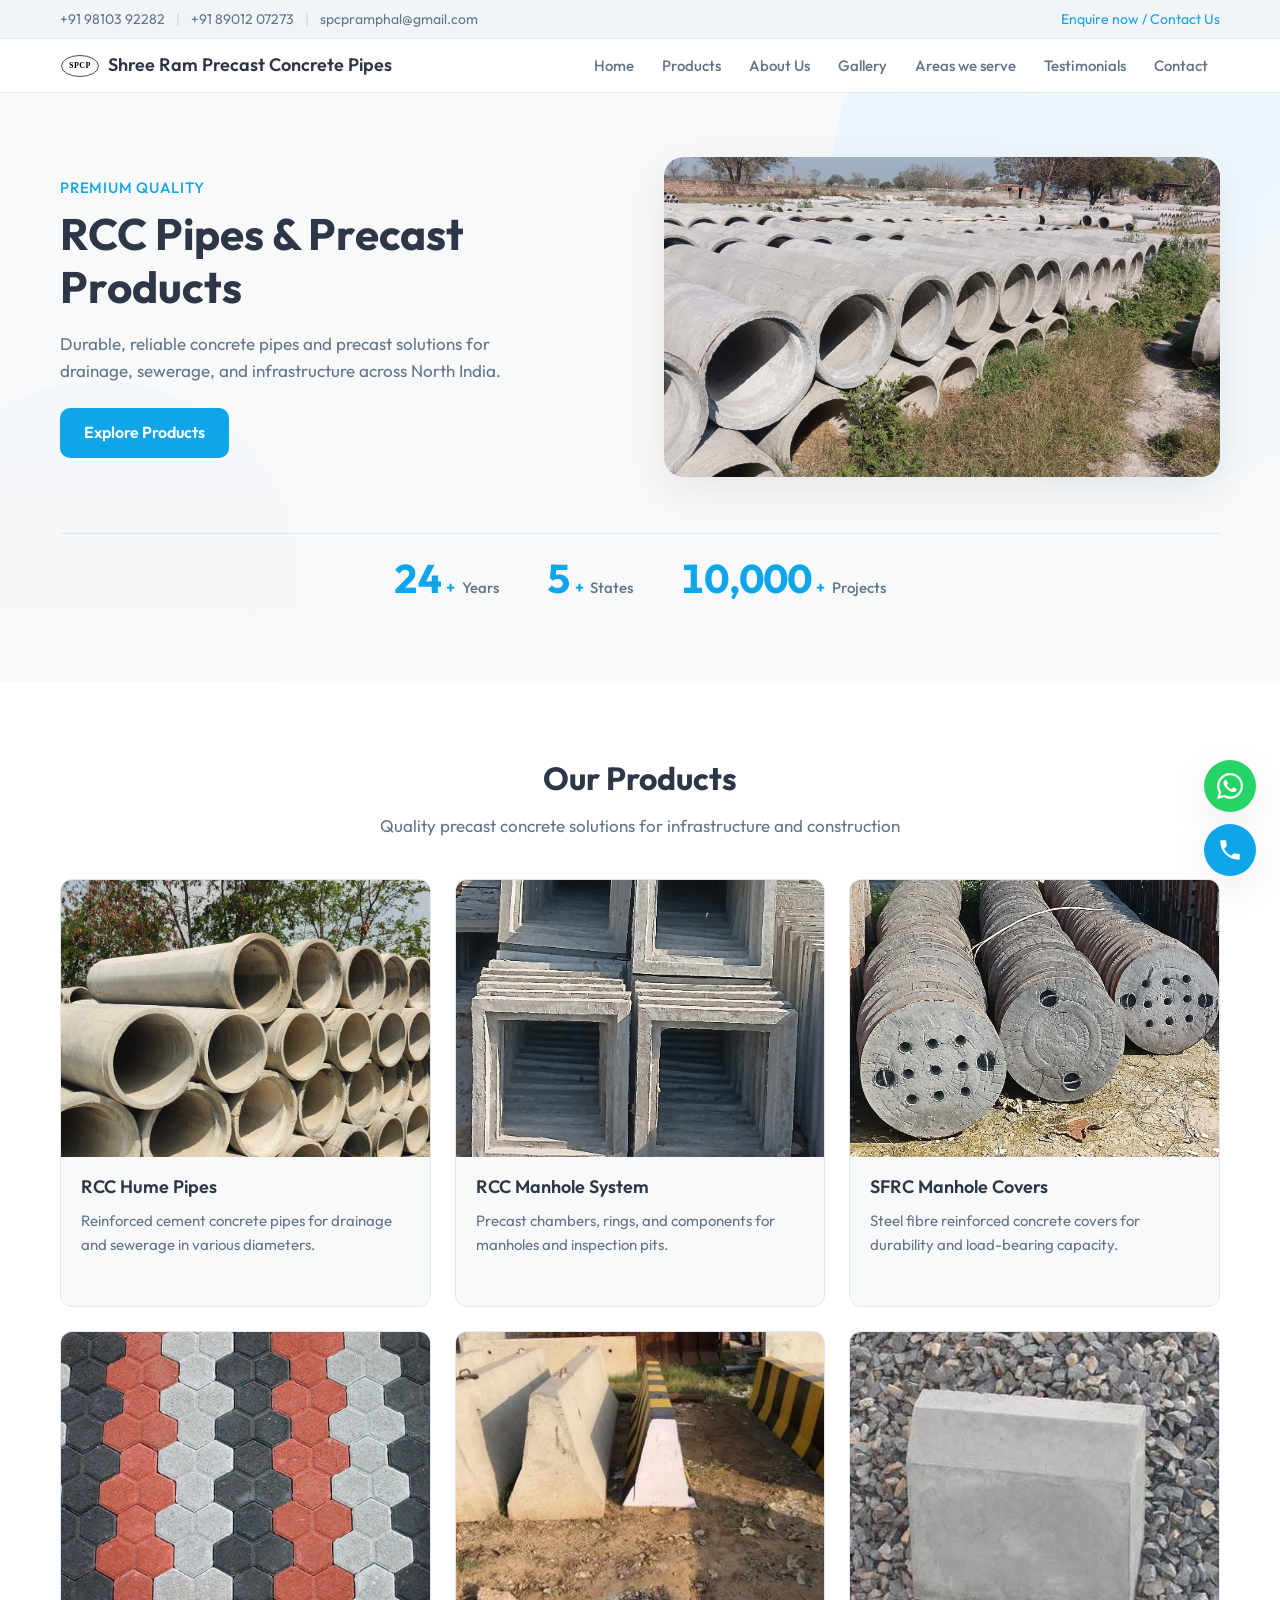
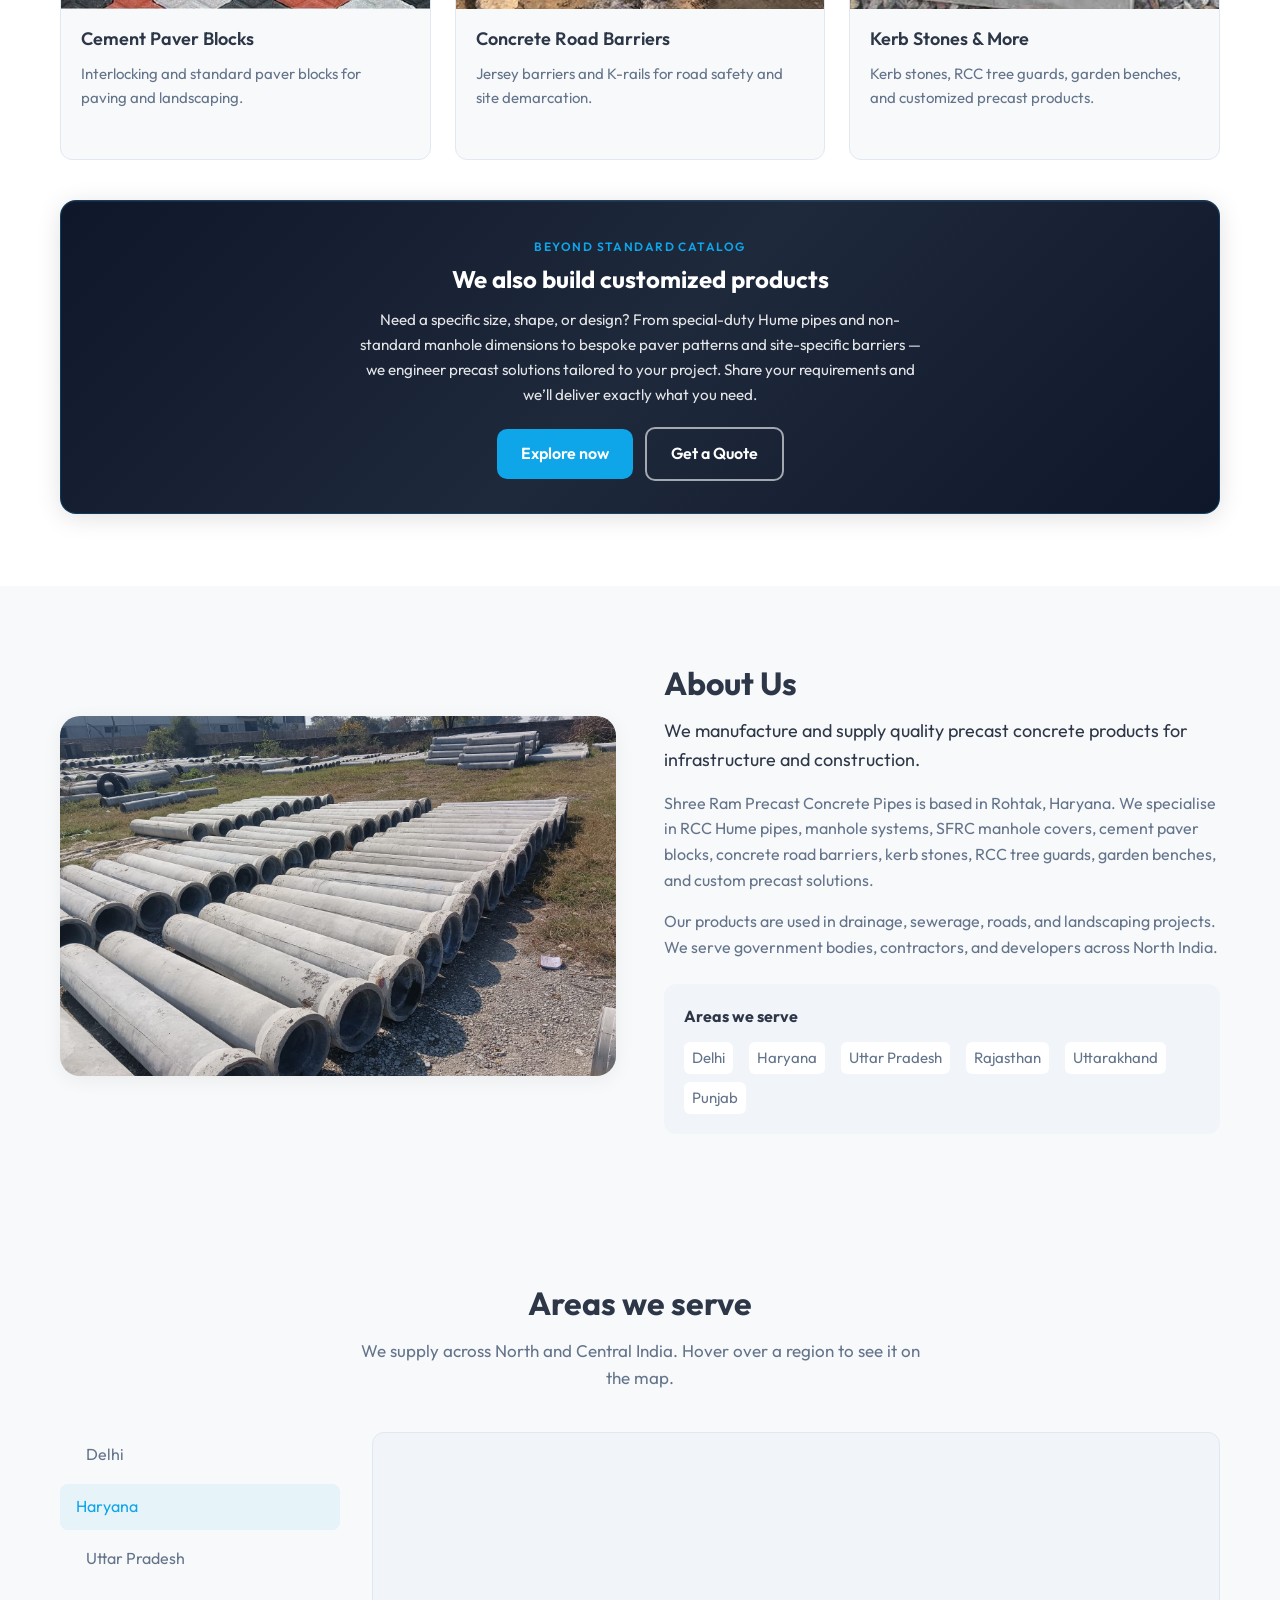
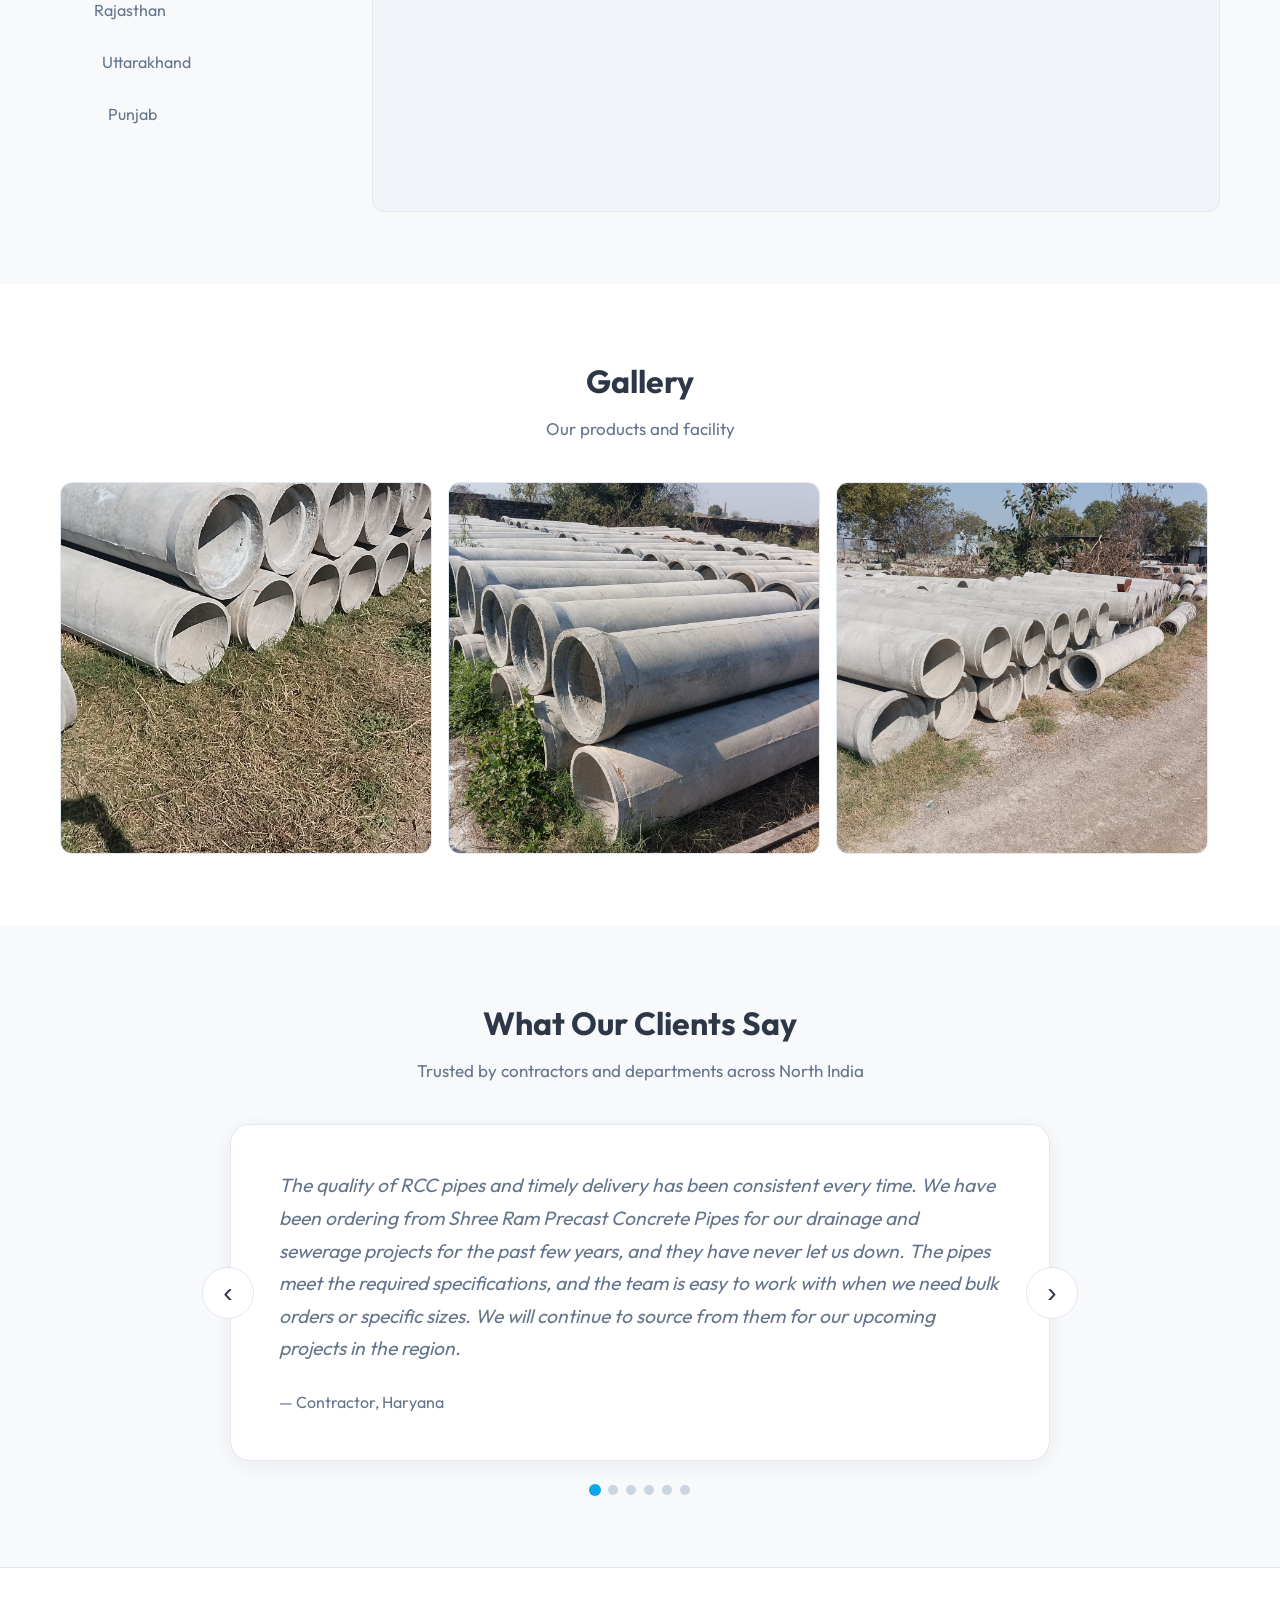
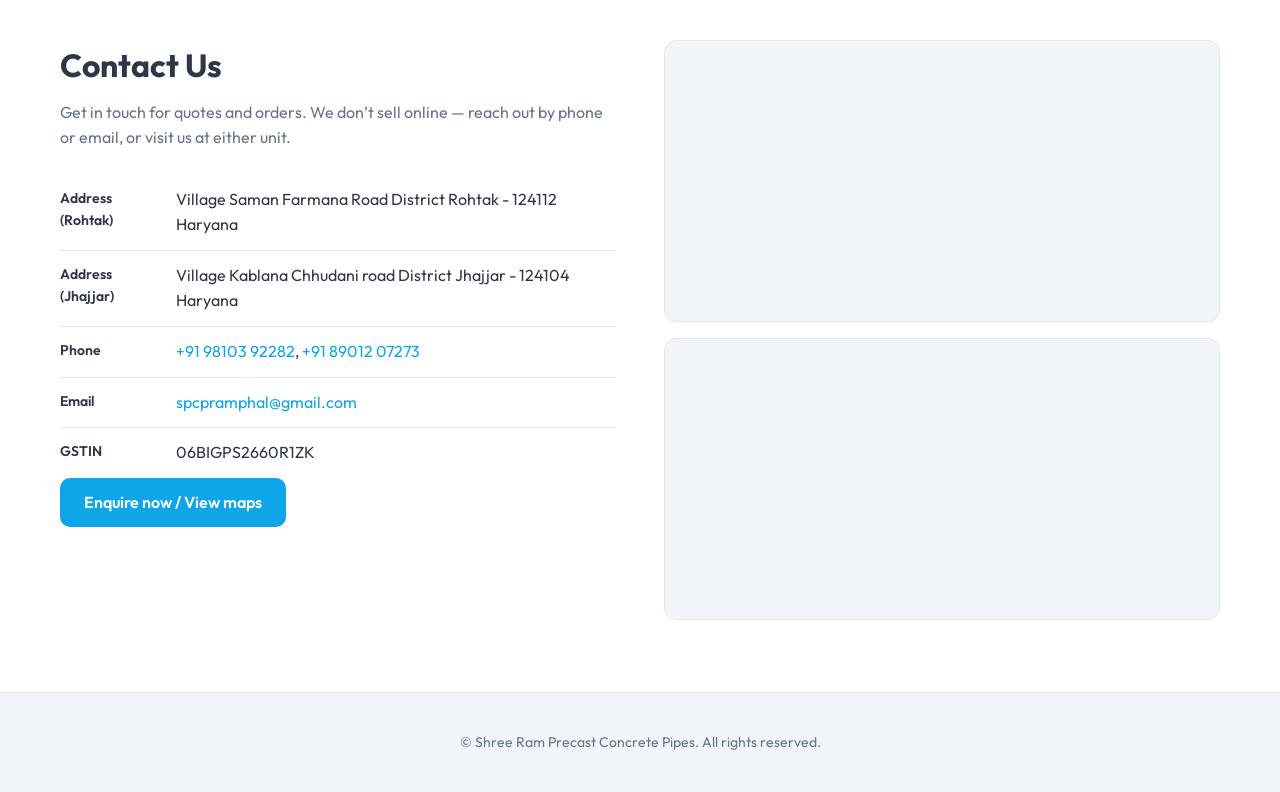
<file: index.html>
<!DOCTYPE html>
<html lang="en">
<head>
  <meta charset="UTF-8" />
  <meta name="viewport" content="width=device-width, initial-scale=1.0" />
  <meta name="description" content="Shree Ram Precast Concrete Pipes – Premium RCC pipes, manhole systems, SFRC covers, paver blocks & concrete products. Serving Delhi, Haryana, UP, Rajasthan & more." />
  <title>Shree Ram Precast Concrete Pipes | RCC Pipes & Precast Products</title>
  <link rel="preconnect" href="https://fonts.googleapis.com" />
  <link rel="preconnect" href="https://fonts.gstatic.com" crossorigin />
  <link href="https://fonts.googleapis.com/css2?family=DM+Sans:ital,opsz,wght@0,9..40,300;0,9..40,400;0,9..40,500;0,9..40,600;0,9..40,700&family=Outfit:wght@300;400;500;600;700&display=swap" rel="stylesheet" />
  <link rel="icon" type="image/svg+xml" href="images/logo-spcp-white.svg" />
  <link rel="stylesheet" href="css/style.css" />
</head>
<body>
  <!-- Top bar -->
  <header class="topbar">
    <div class="container topbar-inner">
      <div class="topbar-contact">
        <a href="tel:+919810392282">+91 98103 92282</a>
        <span class="sep">|</span>
        <a href="tel:+918901207273">+91 89012 07273</a>
        <span class="sep">|</span>
        <a href="mailto:spcpramphal@gmail.com">spcpramphal@gmail.com</a>
      </div>
      <div class="topbar-cta">
        <a href="contact.html" class="topbar-link topbar-link-text">Enquire now / Contact Us</a>
      </div>
    </div>
  </header>

  <!-- Main nav -->
  <nav class="main-nav" id="main-nav">
    <div class="container nav-inner">
      <a href="index.html" class="logo">
        <img src="images/logo-spcp.svg" alt="" class="logo-icon" width="40" height="24">
        <span class="logo-text">Shree Ram Precast Concrete Pipes</span>
      </a>
      <button type="button" class="nav-toggle" aria-label="Open menu" id="nav-toggle">
        <span></span><span></span><span></span>
      </button>
      <ul class="nav-menu" id="nav-menu">
        <li><a href="#home">Home</a></li>
        <li><a href="#products">Products</a></li>
        <li><a href="#about">About Us</a></li>
        <li><a href="#gallery">Gallery</a></li>
        <li><a href="areas-we-serve.html">Areas we serve</a></li>
        <li><a href="#testimonials">Testimonials</a></li>
        <li><a href="contact.html">Contact</a></li>
      </ul>
    </div>
  </nav>

  <main>
    <!-- Hero -->
    <section class="hero" id="home">
      <div class="hero-bg">
        <div class="hero-shape hero-shape-1"></div>
        <div class="hero-shape hero-shape-2"></div>
      </div>
      <div class="container hero-inner">
        <div class="hero-content">
          <p class="hero-label">Premium Quality</p>
          <h1 class="hero-title">RCC Pipes & Precast Products</h1>
          <p class="hero-desc">Durable, reliable concrete pipes and precast solutions for drainage, sewerage, and infrastructure across North India.</p>
          <a href="#products" class="btn btn-primary">Explore Products</a>
        </div>
        <div class="hero-stats" id="hero-stats">
          <div class="hero-stat"><span class="hero-stat-num" data-end="24">0</span><span class="hero-stat-suffix">+</span><span class="hero-stat-label">Years</span></div>
          <div class="hero-stat"><span class="hero-stat-num" data-end="5">0</span><span class="hero-stat-suffix">+</span><span class="hero-stat-label">States</span></div>
          <div class="hero-stat"><span class="hero-stat-num" data-end="10000">0</span><span class="hero-stat-suffix">+</span><span class="hero-stat-label">Projects</span></div>
        </div>
        <div class="hero-image">
          <img src="helper_images/image_1.jpeg" alt="RCC pipes stock at Shree Ram Precast Concrete Pipes" loading="lazy" />
        </div>
      </div>
    </section>

    <!-- Products / Categories -->
    <section class="products" id="products">
      <div class="container">
        <h2 class="section-title">Our Products</h2>
        <p class="section-subtitle">Quality precast concrete solutions for infrastructure and construction</p>
        <div class="product-grid">
          <a href="product-rcc-hume-pipes.html" class="product-card-link">
            <article class="product-card">
              <div class="product-card-image">
                <img src="helper_images/image_32.jpeg" alt="RCC Hume Pipes" loading="lazy" />
              </div>
              <h3>RCC Hume Pipes</h3>
              <p>Reinforced cement concrete pipes for drainage and sewerage in various diameters.</p>
              <div class="product-card-hover">
                <ul>
                  <li>NP2 / NP3 / NP4 duty classes</li>
                  <li>300–1500 mm bore, 2.5 m length</li>
                  <li>Sewerage, drainage, culverts</li>
                </ul>
                <span class="product-card-cta">View details →</span>
              </div>
            </article>
          </a>
          <a href="product-rcc-manhole-system.html" class="product-card-link">
            <article class="product-card">
              <div class="product-card-image">
                <img src="helper_images/image_4.jpeg" alt="RCC Manhole System" loading="lazy" />
              </div>
              <h3>RCC Manhole System</h3>
              <p>Precast chambers, rings, and components for manholes and inspection pits.</p>
              <div class="product-card-hover">
                <ul>
                  <li>Chambers, cones, risers, base</li>
                  <li>~1200 mm dia, M40 concrete</li>
                  <li>Sewerage & utility access</li>
                </ul>
                <span class="product-card-cta">View details →</span>
              </div>
            </article>
          </a>
          <a href="product-sfrc-manhole-covers.html" class="product-card-link">
            <article class="product-card">
              <div class="product-card-image">
                <img src="helper_images/image_5.jpeg" alt="SFRC Manhole Covers" loading="lazy" />
              </div>
              <h3>SFRC Manhole Covers</h3>
              <p>Steel fibre reinforced concrete covers for durability and load-bearing capacity.</p>
              <div class="product-card-hover">
                <ul>
                  <li>Light to extra heavy duty</li>
                  <li>Corrosion resistant, low theft</li>
                  <li>450–600 mm clear opening</li>
                </ul>
                <span class="product-card-cta">View details →</span>
              </div>
            </article>
          </a>
          <a href="product-cement-paver-blocks.html" class="product-card-link">
            <article class="product-card">
              <div class="product-card-image">
                <img src="helper_images/image_31.jpeg" alt="Cement Paver Blocks" loading="lazy" />
              </div>
              <h3>Cement Paver Blocks</h3>
              <p>Interlocking and standard paver blocks for paving and landscaping.</p>
              <div class="product-card-hover">
                <ul>
                  <li>55+ MPa compressive strength</li>
                  <li>Driveways, walkways, parking</li>
                  <li>Various shapes & colours</li>
                </ul>
                <span class="product-card-cta">View details →</span>
              </div>
            </article>
          </a>
          <a href="product-concrete-road-barriers.html" class="product-card-link">
            <article class="product-card">
              <div class="product-card-image">
                <img src="helper_images/image_7.jpeg" alt="Concrete Road Barriers" loading="lazy" />
              </div>
              <h3>Concrete Road Barriers</h3>
              <p>Jersey barriers and K-rails for road safety and site demarcation.</p>
              <div class="product-card-hover">
                <ul>
                  <li>Jersey / K-rail design</li>
                  <li>~81 cm height, sloped sides</li>
                  <li>Work zones, traffic separation</li>
                </ul>
                <span class="product-card-cta">View details →</span>
              </div>
            </article>
          </a>
          <a href="product-kerb-stones-more.html" class="product-card-link">
            <article class="product-card">
              <div class="product-card-image">
                <img src="helper_images/image_30.jpeg" alt="Kerb Stones and more" loading="lazy" />
              </div>
              <h3>Kerb Stones & More</h3>
              <p>Kerb stones, RCC tree guards, garden benches, and customized precast products.</p>
              <div class="product-card-hover">
                <ul>
                  <li>Kerbs, tree guards, benches</li>
                  <li>Standard & custom sizes</li>
                  <li>Road edge & landscaping</li>
                </ul>
                <span class="product-card-cta">View details →</span>
              </div>
            </article>
          </a>
        </div>
        <div class="products-custom-block">
          <div class="products-custom-inner">
            <span class="products-custom-label">Beyond standard catalog</span>
            <h3 class="products-custom-title">We also build customized products</h3>
            <p class="products-custom-text">Need a specific size, shape, or design? From special-duty Hume pipes and non-standard manhole dimensions to bespoke paver patterns and site-specific barriers — we engineer precast solutions tailored to your project. Share your requirements and we’ll deliver exactly what you need.</p>
            <div class="products-custom-btns">
              <a href="contact.html" class="btn btn-primary products-custom-btn">Explore now</a>
              <a href="contact.html" class="btn btn-outline products-custom-btn">Get a Quote</a>
            </div>
          </div>
        </div>
      </div>
    </section>

    <!-- About -->
    <section class="about" id="about">
      <div class="container about-inner">
        <div class="about-image">
          <img src="helper_images/image_2.jpeg" alt="Shree Ram Precast Concrete Pipes facility" loading="lazy" />
        </div>
        <div class="about-content">
          <h2 class="section-title">About Us</h2>
          <p class="about-lead">We manufacture and supply quality precast concrete products for infrastructure and construction.</p>
          <p>Shree Ram Precast Concrete Pipes is based in Rohtak, Haryana. We specialise in RCC Hume pipes, manhole systems, SFRC manhole covers, cement paver blocks, concrete road barriers, kerb stones, RCC tree guards, garden benches, and custom precast solutions.</p>
          <p>Our products are used in drainage, sewerage, roads, and landscaping projects. We serve government bodies, contractors, and developers across North India.</p>
          <div class="about-areas">
            <strong>Areas we serve</strong>
            <ul>
              <li>Delhi</li>
              <li>Haryana</li>
              <li>Uttar Pradesh</li>
              <li>Rajasthan</li>
              <li>Uttarakhand</li>
              <li>Punjab</li>
            </ul>
          </div>
        </div>
      </div>
    </section>

    <!-- Areas we serve -->
    <section class="areas-section" id="areas">
      <div class="container areas-inner">
        <h2 class="section-title">Areas we serve</h2>
        <p class="section-subtitle">We supply across North and Central India. Hover over a region to see it on the map.</p>
        <div class="areas-block">
          <ul class="areas-list" id="areas-list">
            <li class="areas-item" data-index="0"><span>Delhi</span></li>
            <li class="areas-item" data-index="1"><span>Haryana</span></li>
            <li class="areas-item" data-index="2"><span>Uttar Pradesh</span></li>
            <li class="areas-item" data-index="3"><span>Rajasthan</span></li>
            <li class="areas-item" data-index="4"><span>Uttarakhand</span></li>
            <li class="areas-item" data-index="5"><span>Punjab</span></li>
          </ul>
          <div class="areas-map-wrap">
            <iframe class="areas-map-frame" data-index="0" src="https://www.google.com/maps?q=Delhi+India&output=embed&z=8" width="100%" height="100%" style="border:0;" allowfullscreen="" referrerpolicy="no-referrer-when-downgrade" title="Delhi"></iframe>
            <iframe class="areas-map-frame active" data-index="1" src="https://www.google.com/maps?q=Haryana+India&output=embed&z=7" width="100%" height="100%" style="border:0;" allowfullscreen="" referrerpolicy="no-referrer-when-downgrade" title="Haryana"></iframe>
            <iframe class="areas-map-frame" data-index="2" src="https://www.google.com/maps?q=Uttar+Pradesh+India&output=embed&z=6" width="100%" height="100%" style="border:0;" allowfullscreen="" referrerpolicy="no-referrer-when-downgrade" title="Uttar Pradesh"></iframe>
            <iframe class="areas-map-frame" data-index="3" src="https://www.google.com/maps?q=Rajasthan+India&output=embed&z=6" width="100%" height="100%" style="border:0;" allowfullscreen="" referrerpolicy="no-referrer-when-downgrade" title="Rajasthan"></iframe>
            <iframe class="areas-map-frame" data-index="4" src="https://www.google.com/maps?q=Uttarakhand+India&output=embed&z=7" width="100%" height="100%" style="border:0;" allowfullscreen="" referrerpolicy="no-referrer-when-downgrade" title="Uttarakhand"></iframe>
            <iframe class="areas-map-frame" data-index="5" src="https://www.google.com/maps?q=Punjab+India&output=embed&z=7" width="100%" height="100%" style="border:0;" allowfullscreen="" referrerpolicy="no-referrer-when-downgrade" title="Punjab"></iframe>
          </div>
        </div>
      </div>
    </section>

    <!-- Gallery (infinite accordion cards, auto-moving) -->
    <section class="gallery" id="gallery">
      <div class="container">
        <h2 class="section-title">Gallery</h2>
        <p class="section-subtitle">Our products and facility</p>
        <div class="gallery-carousel-wrap">
          <div class="gallery-carousel-track">
            <div class="gallery-card"><img src="helper_images/image_9.jpeg" alt="Gallery" loading="lazy" /></div>
            <div class="gallery-card"><img src="helper_images/image_10.jpeg" alt="Gallery" loading="lazy" /></div>
            <div class="gallery-card"><img src="helper_images/image_11.jpeg" alt="Gallery" loading="lazy" /></div>
            <div class="gallery-card"><img src="helper_images/image_12.jpeg" alt="Gallery" loading="lazy" /></div>
            <div class="gallery-card"><img src="helper_images/image_13.jpeg" alt="Gallery" loading="lazy" /></div>
            <div class="gallery-card"><img src="helper_images/image_14.jpeg" alt="Gallery" loading="lazy" /></div>
            <div class="gallery-card"><img src="helper_images/image_15.jpeg" alt="Gallery" loading="lazy" /></div>
            <div class="gallery-card"><img src="helper_images/image_16.jpeg" alt="Gallery" loading="lazy" /></div>
            <div class="gallery-card"><img src="helper_images/image_17.jpeg" alt="Gallery" loading="lazy" /></div>
            <div class="gallery-card"><img src="helper_images/image_18.jpeg" alt="Gallery" loading="lazy" /></div>
            <!-- duplicate for seamless loop -->
            <div class="gallery-card"><img src="helper_images/image_9.jpeg" alt="Gallery" loading="lazy" /></div>
            <div class="gallery-card"><img src="helper_images/image_10.jpeg" alt="Gallery" loading="lazy" /></div>
            <div class="gallery-card"><img src="helper_images/image_11.jpeg" alt="Gallery" loading="lazy" /></div>
            <div class="gallery-card"><img src="helper_images/image_12.jpeg" alt="Gallery" loading="lazy" /></div>
            <div class="gallery-card"><img src="helper_images/image_13.jpeg" alt="Gallery" loading="lazy" /></div>
            <div class="gallery-card"><img src="helper_images/image_14.jpeg" alt="Gallery" loading="lazy" /></div>
            <div class="gallery-card"><img src="helper_images/image_15.jpeg" alt="Gallery" loading="lazy" /></div>
            <div class="gallery-card"><img src="helper_images/image_16.jpeg" alt="Gallery" loading="lazy" /></div>
            <div class="gallery-card"><img src="helper_images/image_17.jpeg" alt="Gallery" loading="lazy" /></div>
            <div class="gallery-card"><img src="helper_images/image_18.jpeg" alt="Gallery" loading="lazy" /></div>
          </div>
        </div>
      </div>
    </section>

    <!-- Testimonials -->
    <section class="testimonials" id="testimonials">
      <div class="container">
        <h2 class="section-title">What Our Clients Say</h2>
        <p class="section-subtitle">Trusted by contractors and departments across North India</p>
        <div class="testimonial-slider">
          <div class="testimonial-viewport">
            <button type="button" class="testimonial-btn testimonial-btn-prev" aria-label="Previous testimonial" id="testimonial-prev">‹</button>
            <button type="button" class="testimonial-btn testimonial-btn-next" aria-label="Next testimonial" id="testimonial-next">›</button>
            <blockquote class="testimonial-card is-active" data-index="0">
              <p>The quality of RCC pipes and timely delivery has been consistent every time. We have been ordering from Shree Ram Precast Concrete Pipes for our drainage and sewerage projects for the past few years, and they have never let us down. The pipes meet the required specifications, and the team is easy to work with when we need bulk orders or specific sizes. We will continue to source from them for our upcoming projects in the region.</p>
              <footer>— Contractor, Haryana</footer>
            </blockquote>
            <blockquote class="testimonial-card" data-index="1">
              <p>We needed a supplier who could provide a good range of precast products under one roof, and Shree Ram Precast Concrete Pipes delivered. The manhole covers and chambers meet our specifications exactly, and we have used their RCC manhole system and SFRC covers on multiple sites. Having one reliable source for pipes, chambers, and covers has simplified our procurement and reduced delays. I would recommend them to any civil contractor or department.</p>
              <footer>— Civil Engineer, UP</footer>
            </blockquote>
            <blockquote class="testimonial-card" data-index="2">
              <p>Shree Ram Precast Concrete Pipes has been a reliable supplier for our road and sewerage works across Rajasthan. We have used their Hume pipes, manhole components, and paver blocks on several infrastructure projects, and the quality has always been up to the mark. Their team understands site requirements and delivers on time. We would recommend them for any infrastructure or municipal project in North India.</p>
              <footer>— Project Manager, Rajasthan</footer>
            </blockquote>
            <blockquote class="testimonial-card" data-index="3">
              <p>We needed custom-sized manhole rings and SFRC covers for our township project in Gurugram, and Shree Ram Precast Concrete Pipes was able to supply exactly what we wanted. The delivery was on schedule, and the product quality was as promised. Communication was clear from quote to delivery, and we did not face any issues on site. We are planning to place another order for our next phase.</p>
              <footer>— Site Engineer, Gurugram</footer>
            </blockquote>
            <blockquote class="testimonial-card" data-index="4">
              <p>We ordered paver blocks and kerb stones from Shree Ram Precast Concrete Pipes for our municipal road work in Punjab. The finish was good, the rates were competitive, and the quantity supplied matched our order. The material has held up well under traffic, and we have had no complaints from the client. We will definitely order again for future road and landscaping projects.</p>
              <footer>— Contractor, Punjab</footer>
            </blockquote>
            <blockquote class="testimonial-card" data-index="5">
              <p>Shree Ram Precast Concrete Pipes has been our go-to supplier for Hume pipes in multiple districts under various government and municipal tenders. The quality is consistent, and we have had no hassle with logistics or delivery schedules. When we need large quantities or urgent supplies, they have been able to accommodate. We continue to work with them and have no hesitation in recommending them for infrastructure projects.</p>
              <footer>— Government Contractor, Delhi NCR</footer>
            </blockquote>
          </div>
          <div class="testimonial-dots" id="testimonial-dots">
            <button type="button" class="testimonial-dot is-active" data-index="0" aria-label="Go to testimonial 1"></button>
            <button type="button" class="testimonial-dot" data-index="1" aria-label="Go to testimonial 2"></button>
            <button type="button" class="testimonial-dot" data-index="2" aria-label="Go to testimonial 3"></button>
            <button type="button" class="testimonial-dot" data-index="3" aria-label="Go to testimonial 4"></button>
            <button type="button" class="testimonial-dot" data-index="4" aria-label="Go to testimonial 5"></button>
            <button type="button" class="testimonial-dot" data-index="5" aria-label="Go to testimonial 6"></button>
          </div>
        </div>
      </div>
    </section>

    <!-- Contact -->
    <section class="contact" id="contact">
      <div class="container contact-inner">
        <div class="contact-info">
          <h2 class="section-title">Contact Us</h2>
          <p class="contact-lead">Get in touch for quotes and orders. We don’t sell online — reach out by phone or email, or visit us at either unit.</p>
          <ul class="contact-list">
            <li>
              <span class="contact-label">Address (Rohtak)</span>
              <span>Village Saman Farmana Road District Rohtak - 124112 Haryana</span>
            </li>
            <li>
              <span class="contact-label">Address (Jhajjar)</span>
              <span>Village Kablana Chhudani road District Jhajjar - 124104 Haryana</span>
            </li>
            <li>
              <span class="contact-label">Phone</span>
              <span><a href="tel:+919810392282">+91 98103 92282</a>, <a href="tel:+918901207273">+91 89012 07273</a></span>
            </li>
            <li>
              <span class="contact-label">Email</span>
              <span><a href="mailto:spcpramphal@gmail.com">spcpramphal@gmail.com</a></span>
            </li>
            <li>
              <span class="contact-label">GSTIN</span>
              <span>06BIGPS2660R1ZK</span>
            </li>
          </ul>
          <a href="contact.html" class="btn btn-primary">Enquire now / View maps</a>
        </div>
        <div class="contact-maps-wrap">
          <div class="contact-map">
            <iframe src="https://www.google.com/maps/embed?pb=!1m18!1m12!1m3!1d3488.1462961697825!2d76.3032027!3d29.042253800000005!2m3!1f0!2f0!3f0!3m2!1i1024!2i768!4f13.1!3m3!1m2!1s0x391273d15d46cd97%3A0x6a406febdfcdf99c!2sShri%20Ram%20Precast%20Concrete%20Pipes!5e0!3m2!1sen!2sin!4v1773485580077!5m2!1sen!2sin" width="100%" height="100%" style="border:0;" allowfullscreen="" loading="lazy" referrerpolicy="no-referrer-when-downgrade" title="Shree Ram Precast Concrete Pipes – Saman, Rohtak"></iframe>
          </div>
          <div class="contact-map">
            <iframe src="https://www.google.com/maps/embed?pb=!1m17!1m12!1m3!1d3502.06209581989!2d76.74396907550064!3d28.627900975667192!2m3!1f0!2f0!3f0!3m2!1i1024!2i768!4f13.1!3m2!1m1!2zMjjCsDM3JzQwLjQiTiA3NsKwNDQnNDcuNiJF!5e0!3m2!1sen!2sin!4v1773486282158!5m2!1sen!2sin" width="100%" height="100%" style="border:0;" allowfullscreen="" loading="lazy" referrerpolicy="no-referrer-when-downgrade" title="Shree Ram Precast Concrete Pipes – Kablana, Jhajjar"></iframe>
          </div>
        </div>
      </div>
    </section>
  </main>

  <footer class="site-footer">
    <div class="container">
      <p>&copy; Shree Ram Precast Concrete Pipes. All rights reserved.</p>
    </div>
  </footer>

  <a href="#home" class="back-to-top" id="back-to-top" aria-label="Back to top" title="Back to top">
    <svg viewBox="0 0 24 24" fill="currentColor" aria-hidden="true"><path d="M7.41 15.41L12 10.83l4.59 4.58L18 14l-6-6-6 6z"/></svg>
  </a>
  <div class="floating-actions" aria-label="Contact">
    <a href="tel:+919810392282" class="floating-phone" aria-label="Call us" title="Call us">
      <svg viewBox="0 0 24 24" fill="currentColor" aria-hidden="true"><path d="M6.62 10.79c1.44 2.83 3.76 5.14 6.59 6.59l2.2-2.2c.27-.27.67-.36 1.02-.24 1.12.37 2.33.57 3.57.57.55 0 1 .45 1 1V20c0 .55-.45 1-1 1-9.39 0-17-7.61-17-17 0-.55.45-1 1-1h3.5c.55 0 1 .45 1 1 0 1.25.2 2.45.57 3.57.11.35.03.74-.25 1.02l-2.2 2.2z"/></svg>
    </a>
    <a href="https://wa.me/919810392282?text=Hi%20there!%20I%20came%20across%20Shree%20Ram%20Precast%20and%20would%20like%20to%20know%20more%20about%20your%20products.%20Can%20you%20help%20me%20with%20a%20quote%3F" class="floating-whatsapp" target="_blank" rel="noopener noreferrer" aria-label="Chat on WhatsApp" title="Chat on WhatsApp">
      <svg viewBox="0 0 24 24" fill="currentColor" aria-hidden="true"><path d="M17.472 14.382c-.297-.149-1.758-.867-2.03-.967-.273-.099-.471-.148-.67.15-.197.297-.767.966-.94 1.164-.173.199-.347.223-.644.075-.297-.15-1.255-.463-2.39-1.475-.883-.788-1.48-1.761-1.653-2.059-.173-.297-.018-.458.13-.606.134-.133.298-.347.446-.52.149-.174.198-.298.298-.497.099-.198.05-.371-.025-.52-.075-.149-.669-1.612-.916-2.207-.242-.579-.487-.5-.669-.51-.173-.008-.371-.01-.57-.01-.198 0-.52.074-.792.372-.272.297-1.04 1.016-1.04 2.479 0 1.462 1.065 2.875 1.213 3.074.149.198 2.096 3.2 5.077 4.487.709.306 1.262.489 1.694.625.712.227 1.36.195 1.871.118.571-.085 1.758-.719 2.006-1.413.248-.694.248-1.289.173-1.413-.074-.124-.272-.198-.57-.347m-5.421 7.403h.004a9.87 9.87 0 01-5.031-1.378l-.361-.214-3.741.982.998-3.648-.235-.374a9.86 9.86 0 01-1.51-5.26c.001-5.45 4.436-9.884 9.888-9.884 2.64 0 5.122 1.03 6.988 2.898a9.825 9.825 0 012.893 6.994c-.003 5.45-4.437 9.884-9.885 9.884m8.413-18.297A11.815 11.815 0 0012.05 0C5.495 0 .16 5.335.157 11.892c0 2.096.547 4.142 1.588 5.945L.057 24l6.305-1.654a11.882 11.882 0 005.683 1.448h.005c6.554 0 11.89-5.335 11.893-11.893a11.821 11.821 0 00-3.48-8.413z"/></svg>
    </a>
  </div>

  <script src="js/main.js"></script>
  <script>
    (function () {
      var block = document.querySelector('.areas-block');
      var list = document.getElementById('areas-list');
      var frames = document.querySelectorAll('.areas-map-frame');
      if (!block || !list || !frames.length) return;
      var items = list.querySelectorAll('.areas-item');
      var defaultIndex = 1;
      function showMap(index) {
        frames.forEach(function (f) { f.classList.remove('active'); });
        var frame = document.querySelector('.areas-map-frame[data-index="' + index + '"]');
        if (frame) frame.classList.add('active');
      }
      function setActiveItem(index) {
        var active = parseInt(index, 10);
        items.forEach(function (i) {
          i.classList.remove('is-active');
          var idx = parseInt(i.getAttribute('data-index'), 10);
          i.setAttribute('data-distance', Math.abs(idx - active));
        });
        var item = document.querySelector('.areas-item[data-index="' + index + '"]');
        if (item) item.classList.add('is-active');
      }
      items.forEach(function (item) {
        var index = item.getAttribute('data-index');
        if (index === null) return;
        item.addEventListener('mouseenter', function () {
          setActiveItem(index);
          showMap(index);
        });
      });
      block.addEventListener('mouseleave', function () {
        items.forEach(function (i) { i.classList.remove('is-active'); });
        showMap(defaultIndex);
        setActiveItem(String(defaultIndex));
      });
      setActiveItem(String(defaultIndex));
    })();
  </script>
  <script>
    (function () {
      var viewport = document.querySelector('.testimonial-viewport');
      var cards = document.querySelectorAll('.testimonial-card');
      var dots = document.querySelectorAll('.testimonial-dot');
      var prevBtn = document.getElementById('testimonial-prev');
      var nextBtn = document.getElementById('testimonial-next');
      if (!viewport || !cards.length) return;
      var total = cards.length;
      var current = 0;
      function goTo(index) {
        current = ((index % total) + total) % total;
        cards.forEach(function (c) { c.classList.remove('is-active'); });
        dots.forEach(function (d) { d.classList.remove('is-active'); });
        var card = document.querySelector('.testimonial-card[data-index="' + current + '"]');
        var dot = document.querySelector('.testimonial-dot[data-index="' + current + '"]');
        if (card) card.classList.add('is-active');
        if (dot) dot.classList.add('is-active');
      }
      if (prevBtn) prevBtn.addEventListener('click', function () { goTo(current - 1); });
      if (nextBtn) nextBtn.addEventListener('click', function () { goTo(current + 1); });
      dots.forEach(function (dot) {
        dot.addEventListener('click', function () {
          goTo(parseInt(dot.getAttribute('data-index'), 10));
        });
      });
    })();
  </script>
  <script>
    (function () {
      var backToTop = document.getElementById('back-to-top');
      if (backToTop) {
        function toggleBackToTop() {
          backToTop.classList.toggle('is-visible', window.scrollY > 400);
        }
        window.addEventListener('scroll', toggleBackToTop, { passive: true });
        toggleBackToTop();
        backToTop.addEventListener('click', function (e) {
          e.preventDefault();
          window.scrollTo({ top: 0, behavior: 'smooth' });
        });
      }
      var statsEl = document.getElementById('hero-stats');
      if (statsEl) {
        var nums = statsEl.querySelectorAll('.hero-stat-num');
        var animated = false;
        function formatVal(n, end) {
          return end >= 1000 ? Math.round(n).toLocaleString('en-IN') : Math.round(n);
        }
        function runCountUp() {
          if (animated) return;
          animated = true;
          var duration = 1600;
          var startTime = null;
          function step(timestamp) {
            if (!startTime) startTime = timestamp;
            var elapsed = timestamp - startTime;
            var progress = Math.min(elapsed / duration, 1);
            var easeOut = 1 - Math.pow(1 - progress, 2);
            nums.forEach(function (el) {
              var end = parseInt(el.getAttribute('data-end'), 10) || 0;
              var current = easeOut * end;
              el.textContent = formatVal(current, end);
            });
            if (progress < 1) requestAnimationFrame(step);
          }
          requestAnimationFrame(step);
        }
        var observer = new IntersectionObserver(function (entries) {
          entries.forEach(function (e) {
            if (e.isIntersecting) runCountUp();
          });
        }, { threshold: 0.2 });
        observer.observe(statsEl);
      }
    })();
  </script>
</body>
</html>
</file>
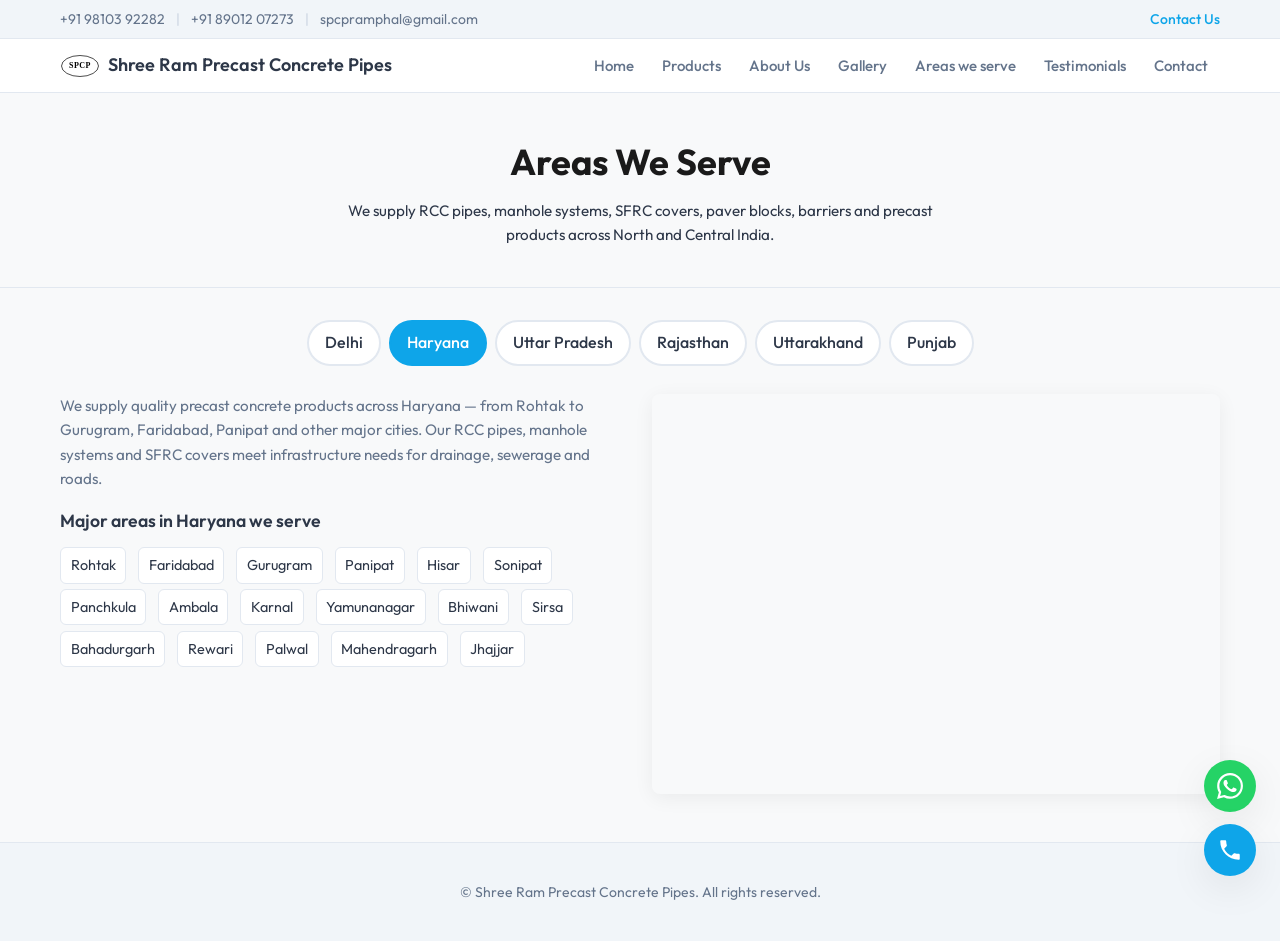
<file: areas-we-serve.html>
<!DOCTYPE html>
<html lang="en">
<head>
  <meta charset="UTF-8" />
  <meta name="viewport" content="width=device-width, initial-scale=1.0" />
  <meta name="description" content="Areas we serve – Delhi, Haryana, UP, Rajasthan, Uttarakhand, Punjab. Major cities and map." />
  <title>Areas We Serve | Shree Ram Precast Concrete Pipes</title>
  <link rel="preconnect" href="https://fonts.googleapis.com" />
  <link rel="preconnect" href="https://fonts.gstatic.com" crossorigin />
  <link href="https://fonts.googleapis.com/css2?family=Outfit:wght@300;400;500;600;700&display=swap" rel="stylesheet" />
  <link rel="icon" type="image/svg+xml" href="images/logo-spcp-white.svg" />
  <link rel="stylesheet" href="css/style.css" />
</head>
<body>
  <header class="topbar">
    <div class="container topbar-inner">
      <div class="topbar-contact">
        <a href="tel:+919810392282">+91 98103 92282</a>
        <span class="sep">|</span>
        <a href="tel:+918901207273">+91 89012 07273</a>
        <span class="sep">|</span>
        <a href="mailto:spcpramphal@gmail.com">spcpramphal@gmail.com</a>
      </div>
      <div class="topbar-cta">
        <a href="contact.html" class="topbar-link">Contact Us</a>
      </div>
    </div>
  </header>
  <nav class="main-nav" id="main-nav">
    <div class="container nav-inner">
      <a href="index.html" class="logo">
        <img src="images/logo-spcp.svg" alt="" class="logo-icon" width="40" height="24">
        <span class="logo-text">Shree Ram Precast Concrete Pipes</span>
      </a>
      <button type="button" class="nav-toggle" aria-label="Open menu" id="nav-toggle">
        <span></span><span></span><span></span>
      </button>
      <ul class="nav-menu" id="nav-menu">
        <li><a href="index.html#home">Home</a></li>
        <li><a href="index.html#products">Products</a></li>
        <li><a href="index.html#about">About Us</a></li>
        <li><a href="index.html#gallery">Gallery</a></li>
        <li><a href="areas-we-serve.html">Areas we serve</a></li>
        <li><a href="index.html#testimonials">Testimonials</a></li>
        <li><a href="contact.html">Contact</a></li>
      </ul>
    </div>
  </nav>

  <main class="areas-page">
    <section class="areas-page-hero">
      <div class="container">
        <h1>Areas We Serve</h1>
        <p class="areas-page-hero-sub">We supply RCC pipes, manhole systems, SFRC covers, paver blocks, barriers and precast products across North and Central India.</p>
      </div>
    </section>

    <section class="areas-page-content">
      <div class="container">
        <div class="areas-state-bar" id="state-bar" role="tablist">
          <button type="button" class="areas-state-btn" data-state="0" role="tab" aria-selected="false">Delhi</button>
          <button type="button" class="areas-state-btn is-active" data-state="1" role="tab" aria-selected="true">Haryana</button>
          <button type="button" class="areas-state-btn" data-state="2" role="tab">Uttar Pradesh</button>
          <button type="button" class="areas-state-btn" data-state="3" role="tab">Rajasthan</button>
          <button type="button" class="areas-state-btn" data-state="4" role="tab">Uttarakhand</button>
          <button type="button" class="areas-state-btn" data-state="5" role="tab">Punjab</button>
        </div>

        <div class="areas-page-grid">
          <div class="areas-page-main">
            <p class="areas-page-intro" id="state-intro">We supply quality precast concrete products across Haryana — from Rohtak to Gurugram, Faridabad, Panipat and other major cities. Our RCC pipes, manhole systems and SFRC covers meet infrastructure needs for drainage, sewerage and roads.</p>
            <h2 class="areas-page-heading" id="state-heading">Major areas in Haryana we serve</h2>
            <div class="areas-cities-wrap">
              <ul class="areas-cities-list" id="cities-list"></ul>
            </div>
          </div>
          <div class="areas-page-map-wrap">
            <iframe id="areas-page-map" src="https://www.google.com/maps?q=Haryana+India&output=embed&z=7" width="100%" height="100%" style="border:0;" allowfullscreen="" referrerpolicy="no-referrer-when-downgrade" title="Map"></iframe>
          </div>
        </div>
      </div>
    </section>
  </main>

  <footer class="site-footer">
    <div class="container">
      <p>&copy; Shree Ram Precast Concrete Pipes. All rights reserved.</p>
    </div>
  </footer>

  <a href="#" class="back-to-top" id="back-to-top" aria-label="Back to top" title="Back to top">
    <svg viewBox="0 0 24 24" fill="currentColor" aria-hidden="true"><path d="M7.41 15.41L12 10.83l4.59 4.58L18 14l-6-6-6 6z"/></svg>
  </a>
  <div class="floating-actions" aria-label="Contact">
    <a href="tel:+919810392282" class="floating-phone" aria-label="Call us" title="Call us">
      <svg viewBox="0 0 24 24" fill="currentColor" aria-hidden="true"><path d="M6.62 10.79c1.44 2.83 3.76 5.14 6.59 6.59l2.2-2.2c.27-.27.67-.36 1.02-.24 1.12.37 2.33.57 3.57.57.55 0 1 .45 1 1V20c0 .55-.45 1-1 1-9.39 0-17-7.61-17-17 0-.55.45-1 1-1h3.5c.55 0 1 .45 1 1 0 1.25.2 2.45.57 3.57.11.35.03.74-.25 1.02l-2.2 2.2z"/></svg>
    </a>
    <a href="https://wa.me/919810392282?text=Hi%20there!%20I%20came%20across%20Shree%20Ram%20Precast%20and%20would%20like%20to%20know%20more%20about%20your%20products.%20Can%20you%20help%20me%20with%20a%20quote%3F" class="floating-whatsapp" target="_blank" rel="noopener noreferrer" aria-label="Chat on WhatsApp" title="Chat on WhatsApp">
      <svg viewBox="0 0 24 24" fill="currentColor" aria-hidden="true"><path d="M17.472 14.382c-.297-.149-1.758-.867-2.03-.967-.273-.099-.471-.148-.67.15-.197.297-.767.966-.94 1.164-.173.199-.347.223-.644.075-.297-.15-1.255-.463-2.39-1.475-.883-.788-1.48-1.761-1.653-2.059-.173-.297-.018-.458.13-.606.134-.133.298-.347.446-.52.149-.174.198-.298.298-.497.099-.198.05-.371-.025-.52-.075-.149-.669-1.612-.916-2.207-.242-.579-.487-.5-.669-.51-.173-.008-.371-.01-.57-.01-.198 0-.52.074-.792.372-.272.297-1.04 1.016-1.04 2.479 0 1.462 1.065 2.875 1.213 3.074.149.198 2.096 3.2 5.077 4.487.709.306 1.262.489 1.694.625.712.227 1.36.195 1.871.118.571-.085 1.758-.719 2.006-1.413.248-.694.248-1.289.173-1.413-.074-.124-.272-.198-.57-.347m-5.421 7.403h.004a9.87 9.87 0 01-5.031-1.378l-.361-.214-3.741.982.998-3.648-.235-.374a9.86 9.86 0 01-1.51-5.26c.001-5.45 4.436-9.884 9.888-9.884 2.64 0 5.122 1.03 6.988 2.898a9.825 9.825 0 012.893 6.994c-.003 5.45-4.437 9.884-9.885 9.884m8.413-18.297A11.815 11.815 0 0012.05 0C5.495 0 .16 5.335.157 11.892c0 2.096.547 4.142 1.588 5.945L.057 24l6.305-1.654a11.882 11.882 0 005.683 1.448h.005c6.554 0 11.89-5.335 11.893-11.893a11.821 11.821 0 00-3.48-8.413z"/></svg>
    </a>
  </div>

  <script src="js/main.js"></script>
  <script>
    (function () {
      var mapEl = document.getElementById('areas-page-map');
      var stateBar = document.getElementById('state-bar');
      var citiesList = document.getElementById('cities-list');
      var stateIntro = document.getElementById('state-intro');
      var stateHeading = document.getElementById('state-heading');

      var states = [
        { name: 'Delhi', mapQuery: 'Delhi+India', zoom: 8, intro: 'We supply precast concrete products across Delhi NCR — RCC Hume pipes, manhole systems, SFRC covers, paver blocks and barriers for drainage, sewerage and infrastructure projects.', cities: ['Central Delhi', 'South Delhi', 'North Delhi', 'East Delhi', 'West Delhi', 'Dwarka', 'Rohini', 'Narela', 'Bawana', 'Okhla', 'Karol Bagh', 'Saket', 'Janakpuri'] },
        { name: 'Haryana', mapQuery: 'Haryana+India', zoom: 7, intro: 'We supply quality precast concrete products across Haryana — from Rohtak to Gurugram, Faridabad, Panipat and other major cities. Our RCC pipes, manhole systems and SFRC covers meet infrastructure needs for drainage, sewerage and roads.', cities: ['Rohtak', 'Faridabad', 'Gurugram', 'Panipat', 'Hisar', 'Sonipat', 'Panchkula', 'Ambala', 'Karnal', 'Yamunanagar', 'Bhiwani', 'Sirsa', 'Bahadurgarh', 'Rewari', 'Palwal', 'Mahendragarh', 'Jhajjar'] },
        { name: 'Uttar Pradesh', mapQuery: 'Uttar+Pradesh+India', zoom: 6, intro: 'We serve Uttar Pradesh with RCC pipes, manhole systems, SFRC covers, paver blocks and concrete barriers for municipal and highway projects across the state.', cities: ['Lucknow', 'Noida', 'Ghaziabad', 'Kanpur', 'Agra', 'Varanasi', 'Meerut', 'Allahabad', 'Aligarh', 'Bareilly', 'Moradabad', 'Saharanpur', 'Firozabad', 'Mathura'] },
        { name: 'Rajasthan', mapQuery: 'Rajasthan+India', zoom: 6, intro: 'We supply precast concrete products across Rajasthan for drainage, sewerage and road infrastructure in major cities and towns.', cities: ['Jaipur', 'Jodhpur', 'Udaipur', 'Kota', 'Bikaner', 'Ajmer', 'Bharatpur', 'Alwar', 'Sikar', 'Sri Ganganagar', 'Pali', 'Tonk', 'Kishangarh'] },
        { name: 'Uttarakhand', mapQuery: 'Uttarakhand+India', zoom: 7, intro: 'We serve Uttarakhand with RCC pipes, manhole systems and precast products for hilly and plain region infrastructure.', cities: ['Dehradun', 'Haridwar', 'Roorkee', 'Haldwani', 'Rudrapur', 'Rishikesh', 'Kashipur', 'Pithoragarh', 'Tehri'] },
        { name: 'Punjab', mapQuery: 'Punjab+India', zoom: 7, intro: 'We supply RCC Hume pipes, manhole covers and precast products across Punjab for municipal and industrial projects.', cities: ['Ludhiana', 'Amritsar', 'Jalandhar', 'Patiala', 'Bathinda', 'Mohali', 'Pathankot', 'Hoshiarpur', 'Moga', 'Abohar', 'Malerkotla'] }
      ];

      function setMap(src) {
        if (mapEl) mapEl.src = src;
      }

      function buildMapUrl(query, zoom) {
        var q = typeof query === 'string' ? query.replace(/\s+/g, '+') : query;
        return 'https://www.google.com/maps?q=' + q + '&output=embed&z=' + (zoom || 7);
      }

      function renderCities(stateIndex) {
        var s = states[stateIndex];
        if (!s || !citiesList) return;
        stateIntro.textContent = s.intro;
        stateHeading.textContent = 'Major areas in ' + s.name + ' we serve';
        citiesList.innerHTML = '';
        s.cities.forEach(function (city) {
          var li = document.createElement('li');
          var btn = document.createElement('button');
          btn.type = 'button';
          btn.className = 'areas-city-btn';
          btn.textContent = city;
          btn.setAttribute('data-query', city + '+' + s.name + '+India');
          btn.addEventListener('mouseenter', function () {
            setMap(buildMapUrl(btn.getAttribute('data-query'), 11));
            citiesList.querySelectorAll('.areas-city-btn').forEach(function (b) { b.classList.remove('is-active'); });
            btn.classList.add('is-active');
          });
          li.appendChild(btn);
          citiesList.appendChild(li);
        });
        setMap(buildMapUrl(s.mapQuery, s.zoom));
      }

      stateBar.addEventListener('click', function (e) {
        var btn = e.target.closest('.areas-state-btn');
        if (!btn) return;
        var stateIndex = parseInt(btn.getAttribute('data-state'), 10);
        stateBar.querySelectorAll('.areas-state-btn').forEach(function (b) {
          b.classList.remove('is-active');
          b.setAttribute('aria-selected', 'false');
        });
        btn.classList.add('is-active');
        btn.setAttribute('aria-selected', 'true');
        renderCities(stateIndex);
      });

      renderCities(1);
    })();
  </script>
  <script>
    (function () {
      var backToTop = document.getElementById('back-to-top');
      if (backToTop) {
        function toggleBackToTop() {
          backToTop.classList.toggle('is-visible', window.scrollY > 400);
        }
        window.addEventListener('scroll', toggleBackToTop, { passive: true });
        toggleBackToTop();
        backToTop.addEventListener('click', function (e) {
          e.preventDefault();
          window.scrollTo({ top: 0, behavior: 'smooth' });
        });
      }
    })();
  </script>
</body>
</html>
</file>
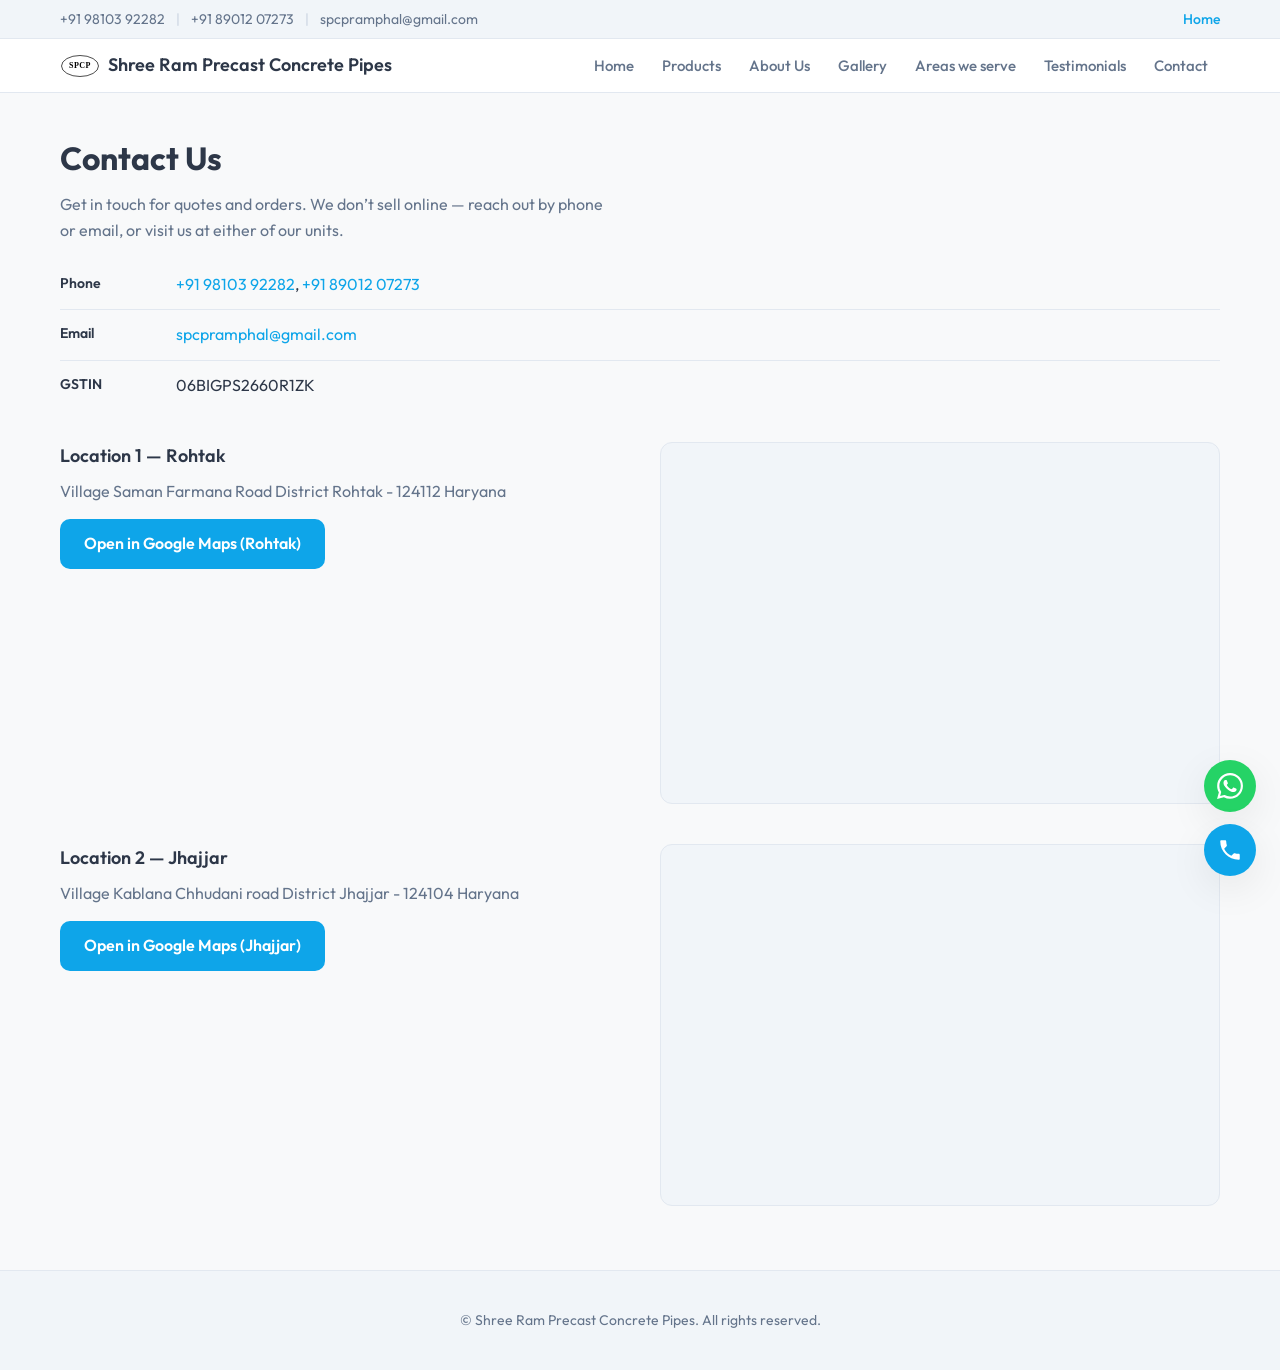
<file: contact.html>
<!DOCTYPE html>
<html lang="en">
<head>
  <meta charset="UTF-8" />
  <meta name="viewport" content="width=device-width, initial-scale=1.0" />
  <meta name="description" content="Contact Shree Ram Precast Concrete Pipes – Rohtak (Saman, Farmina Road) and Jhajjar (Kablena, Chhudani Road). Phone, email, maps and directions." />
  <title>Contact Us | Shree Ram Precast Concrete Pipes</title>
  <link rel="preconnect" href="https://fonts.googleapis.com" />
  <link rel="preconnect" href="https://fonts.gstatic.com" crossorigin />
  <link href="https://fonts.googleapis.com/css2?family=Outfit:wght@300;400;500;600;700&display=swap" rel="stylesheet" />
  <link rel="icon" type="image/svg+xml" href="images/logo-spcp-white.svg" />
  <link rel="stylesheet" href="css/style.css" />
</head>
<body>
  <header class="topbar">
    <div class="container topbar-inner">
      <div class="topbar-contact">
        <a href="tel:+919810392282">+91 98103 92282</a>
        <span class="sep">|</span>
        <a href="tel:+918901207273">+91 89012 07273</a>
        <span class="sep">|</span>
        <a href="mailto:spcpramphal@gmail.com">spcpramphal@gmail.com</a>
      </div>
      <div class="topbar-cta">
        <a href="index.html" class="topbar-link">Home</a>
      </div>
    </div>
  </header>
  <nav class="main-nav" id="main-nav">
    <div class="container nav-inner">
      <a href="index.html" class="logo">
        <img src="images/logo-spcp.svg" alt="" class="logo-icon" width="40" height="24">
        <span class="logo-text">Shree Ram Precast Concrete Pipes</span>
      </a>
      <button type="button" class="nav-toggle" aria-label="Open menu" id="nav-toggle">
        <span></span><span></span><span></span>
      </button>
      <ul class="nav-menu" id="nav-menu">
        <li><a href="index.html#home">Home</a></li>
        <li><a href="index.html#products">Products</a></li>
        <li><a href="index.html#about">About Us</a></li>
        <li><a href="index.html#gallery">Gallery</a></li>
        <li><a href="areas-we-serve.html">Areas we serve</a></li>
        <li><a href="index.html#testimonials">Testimonials</a></li>
        <li><a href="contact.html">Contact</a></li>
      </ul>
    </div>
  </nav>

  <main class="contact-page">
    <div class="container">
      <h1 class="contact-page-title">Contact Us</h1>
      <p class="contact-page-lead">Get in touch for quotes and orders. We don’t sell online — reach out by phone or email, or visit us at either of our units.</p>

      <ul class="contact-list contact-page-global">
        <li><span class="contact-label">Phone</span> <span><a href="tel:+919810392282">+91 98103 92282</a>, <a href="tel:+918901207273">+91 89012 07273</a></span></li>
        <li><span class="contact-label">Email</span> <span><a href="mailto:spcpramphal@gmail.com">spcpramphal@gmail.com</a></span></li>
        <li><span class="contact-label">GSTIN</span> <span>06BIGPS2660R1ZK</span></li>
      </ul>

      <div class="contact-locations">
        <div class="contact-location-block">
          <div class="contact-page-grid">
            <div class="contact-page-info">
              <h2>Location 1 — Rohtak</h2>
              <p class="contact-address">Village Saman Farmana Road District Rohtak - 124112 Haryana</p>
              <a href="https://maps.app.goo.gl/e9ADxsrFY2UctpZP8" target="_blank" rel="noopener noreferrer" class="btn btn-primary">Open in Google Maps (Rohtak)</a>
            </div>
            <div class="contact-page-map">
              <iframe src="https://www.google.com/maps/embed?pb=!1m18!1m12!1m3!1d3488.1462961697825!2d76.3032027!3d29.042253800000005!2m3!1f0!2f0!3f0!3m2!1i1024!2i768!4f13.1!3m3!1m2!1s0x391273d15d46cd97%3A0x6a406febdfcdf99c!2sShri%20Ram%20Precast%20Concrete%20Pipes!5e0!3m2!1sen!2sin!4v1773485580077!5m2!1sen!2sin" width="100%" height="100%" style="border:0;" allowfullscreen="" loading="lazy" referrerpolicy="no-referrer-when-downgrade" title="Shree Ram Precast Concrete Pipes – Saman, Rohtak"></iframe>
            </div>
          </div>
        </div>
        <div class="contact-location-block">
          <div class="contact-page-grid">
            <div class="contact-page-info">
              <h2>Location 2 — Jhajjar</h2>
              <p class="contact-address">Village Kablana Chhudani road District Jhajjar - 124104 Haryana</p>
              <a href="https://maps.app.goo.gl/uTPt4rd4RKbprrCn9" target="_blank" rel="noopener noreferrer" class="btn btn-primary">Open in Google Maps (Jhajjar)</a>
            </div>
            <div class="contact-page-map">
              <iframe src="https://www.google.com/maps/embed?pb=!1m17!1m12!1m3!1d3502.06209581989!2d76.74396907550064!3d28.627900975667192!2m3!1f0!2f0!3f0!3m2!1i1024!2i768!4f13.1!3m2!1m1!2zMjjCsDM3JzQwLjQiTiA3NsKwNDQnNDcuNiJF!5e0!3m2!1sen!2sin!4v1773486282158!5m2!1sen!2sin" width="100%" height="100%" style="border:0;" allowfullscreen="" loading="lazy" referrerpolicy="no-referrer-when-downgrade" title="Shree Ram Precast Concrete Pipes – Kablana, Jhajjar"></iframe>
            </div>
          </div>
        </div>
      </div>
    </div>
  </main>

  <footer class="site-footer">
    <div class="container">
      <p>&copy; Shree Ram Precast Concrete Pipes. All rights reserved.</p>
    </div>
  </footer>

  <div class="floating-actions" aria-label="Contact">
    <a href="tel:+919810392282" class="floating-phone" aria-label="Call us" title="Call us">
      <svg viewBox="0 0 24 24" fill="currentColor" aria-hidden="true"><path d="M6.62 10.79c1.44 2.83 3.76 5.14 6.59 6.59l2.2-2.2c.27-.27.67-.36 1.02-.24 1.12.37 2.33.57 3.57.57.55 0 1 .45 1 1V20c0 .55-.45 1-1 1-9.39 0-17-7.61-17-17 0-.55.45-1 1-1h3.5c.55 0 1 .45 1 1 0 1.25.2 2.45.57 3.57.11.35.03.74-.25 1.02l-2.2 2.2z"/></svg>
    </a>
    <a href="https://wa.me/919810392282?text=Hi%20there!%20I%20came%20across%20Shree%20Ram%20Precast%20and%20would%20like%20to%20know%20more%20about%20your%20products.%20Can%20you%20help%20me%20with%20a%20quote%3F" class="floating-whatsapp" target="_blank" rel="noopener noreferrer" aria-label="Chat on WhatsApp" title="Chat on WhatsApp">
      <svg viewBox="0 0 24 24" fill="currentColor" aria-hidden="true"><path d="M17.472 14.382c-.297-.149-1.758-.867-2.03-.967-.273-.099-.471-.148-.67.15-.197.297-.767.966-.94 1.164-.173.199-.347.223-.644.075-.297-.15-1.255-.463-2.39-1.475-.883-.788-1.48-1.761-1.653-2.059-.173-.297-.018-.458.13-.606.134-.133.298-.347.446-.52.149-.174.198-.298.298-.497.099-.198.05-.371-.025-.52-.075-.149-.669-1.612-.916-2.207-.242-.579-.487-.5-.669-.51-.173-.008-.371-.01-.57-.01-.198 0-.52.074-.792.372-.272.297-1.04 1.016-1.04 2.479 0 1.462 1.065 2.875 1.213 3.074.149.198 2.096 3.2 5.077 4.487.709.306 1.262.489 1.694.625.712.227 1.36.195 1.871.118.571-.085 1.758-.719 2.006-1.413.248-.694.248-1.289.173-1.413-.074-.124-.272-.198-.57-.347m-5.421 7.403h.004a9.87 9.87 0 01-5.031-1.378l-.361-.214-3.741.982.998-3.648-.235-.374a9.86 9.86 0 01-1.51-5.26c.001-5.45 4.436-9.884 9.888-9.884 2.64 0 5.122 1.03 6.988 2.898a9.825 9.825 0 012.893 6.994c-.003 5.45-4.437 9.884-9.885 9.884m8.413-18.297A11.815 11.815 0 0012.05 0C5.495 0 .16 5.335.157 11.892c0 2.096.547 4.142 1.588 5.945L.057 24l6.305-1.654a11.882 11.882 0 005.683 1.448h.005c6.554 0 11.89-5.335 11.893-11.893a11.821 11.821 0 00-3.48-8.413z"/></svg>
    </a>
  </div>

  <script src="js/main.js"></script>
</body>
</html>
</file>
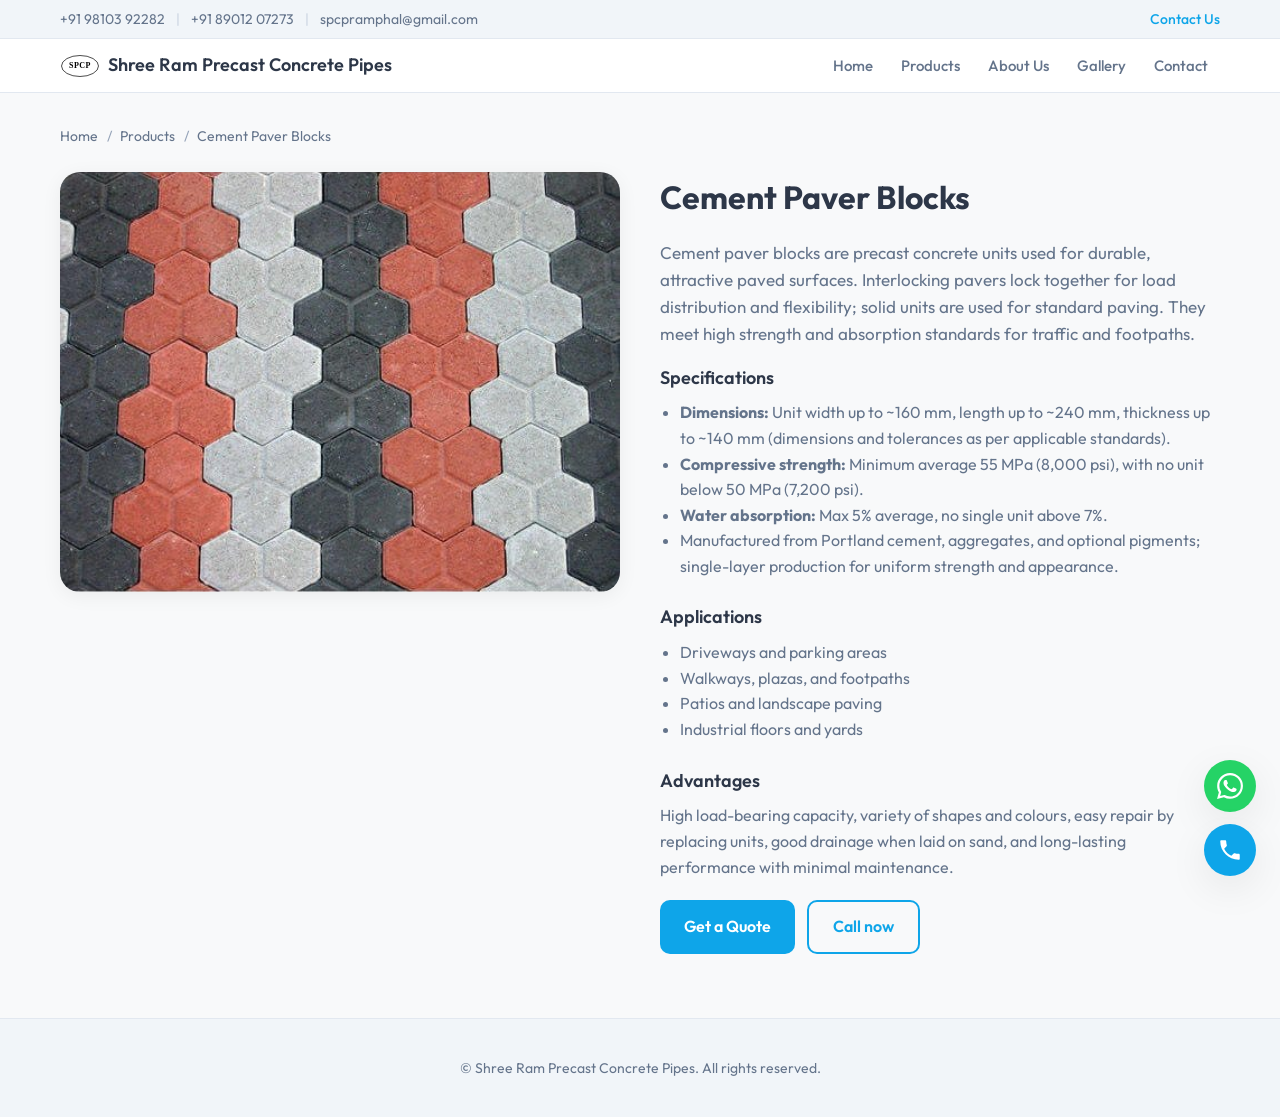
<file: product-cement-paver-blocks.html>
<!DOCTYPE html>
<html lang="en">
<head>
  <meta charset="UTF-8" />
  <meta name="viewport" content="width=device-width, initial-scale=1.0" />
  <meta name="description" content="Cement Paver Blocks – Interlocking and solid concrete paving units for driveways, walkways, parking. High strength, low absorption. Shree Ram Precast Concrete Pipes." />
  <title>Cement Paver Blocks | Shree Ram Precast Concrete Pipes</title>
  <link rel="preconnect" href="https://fonts.googleapis.com" />
  <link rel="preconnect" href="https://fonts.gstatic.com" crossorigin />
  <link href="https://fonts.googleapis.com/css2?family=Outfit:wght@300;400;500;600;700&display=swap" rel="stylesheet" />
  <link rel="icon" type="image/svg+xml" href="images/logo-spcp-white.svg" />
  <link rel="stylesheet" href="css/style.css" />
</head>
<body>
  <header class="topbar">
    <div class="container topbar-inner">
      <div class="topbar-contact">
        <a href="tel:+919810392282">+91 98103 92282</a>
        <span class="sep">|</span>
        <a href="tel:+918901207273">+91 89012 07273</a>
        <span class="sep">|</span>
        <a href="mailto:spcpramphal@gmail.com">spcpramphal@gmail.com</a>
      </div>
      <div class="topbar-cta"><a href="contact.html" class="topbar-link">Contact Us</a></div>
    </div>
  </header>
  <nav class="main-nav">
    <div class="container nav-inner">
      <a href="index.html" class="logo">
        <img src="images/logo-spcp.svg" alt="" class="logo-icon" width="40" height="24">
        <span class="logo-text">Shree Ram Precast Concrete Pipes</span>
      </a>
      <ul class="nav-menu">
        <li><a href="index.html#home">Home</a></li>
        <li><a href="index.html#products">Products</a></li>
        <li><a href="index.html#about">About Us</a></li>
        <li><a href="index.html#gallery">Gallery</a></li>
        <li><a href="contact.html">Contact</a></li>
      </ul>
    </div>
  </nav>

  <main class="product-page">
    <div class="container">
      <nav class="breadcrumb">
        <a href="index.html">Home</a>
        <span class="breadcrumb-sep">/</span>
        <a href="index.html#products">Products</a>
        <span class="breadcrumb-sep">/</span>
        <span>Cement Paver Blocks</span>
      </nav>
      <div class="product-detail">
        <div class="product-detail-image">
          <img src="helper_images/image_31.jpeg" alt="Cement Paver Blocks" />
        </div>
        <div class="product-detail-content">
          <h1>Cement Paver Blocks</h1>
          <p class="product-detail-lead">Cement paver blocks are precast concrete units used for durable, attractive paved surfaces. Interlocking pavers lock together for load distribution and flexibility; solid units are used for standard paving. They meet high strength and absorption standards for traffic and footpaths.</p>

          <h2>Specifications</h2>
          <ul>
            <li><strong>Dimensions:</strong> Unit width up to ~160 mm, length up to ~240 mm, thickness up to ~140 mm (dimensions and tolerances as per applicable standards).</li>
            <li><strong>Compressive strength:</strong> Minimum average 55 MPa (8,000 psi), with no unit below 50 MPa (7,200 psi).</li>
            <li><strong>Water absorption:</strong> Max 5% average, no single unit above 7%.</li>
            <li>Manufactured from Portland cement, aggregates, and optional pigments; single-layer production for uniform strength and appearance.</li>
          </ul>

          <h2>Applications</h2>
          <ul>
            <li>Driveways and parking areas</li>
            <li>Walkways, plazas, and footpaths</li>
            <li>Patios and landscape paving</li>
            <li>Industrial floors and yards</li>
          </ul>

          <h2>Advantages</h2>
          <p>High load-bearing capacity, variety of shapes and colours, easy repair by replacing units, good drainage when laid on sand, and long-lasting performance with minimal maintenance.</p>

          <div class="product-detail-actions">
            <a href="contact.html" class="btn btn-primary">Get a Quote</a>
            <a href="tel:+919810392282" class="btn btn-outline">Call now</a>
          </div>
        </div>
      </div>
    </div>
  </main>

  <footer class="site-footer">
    <div class="container">
      <p>&copy; Shree Ram Precast Concrete Pipes. All rights reserved.</p>
    </div>
  </footer>

  <div class="floating-actions" aria-label="Contact">
    <a href="tel:+919810392282" class="floating-phone" aria-label="Call us" title="Call us">
      <svg viewBox="0 0 24 24" fill="currentColor" aria-hidden="true"><path d="M6.62 10.79c1.44 2.83 3.76 5.14 6.59 6.59l2.2-2.2c.27-.27.67-.36 1.02-.24 1.12.37 2.33.57 3.57.57.55 0 1 .45 1 1V20c0 .55-.45 1-1 1-9.39 0-17-7.61-17-17 0-.55.45-1 1-1h3.5c.55 0 1 .45 1 1 0 1.25.2 2.45.57 3.57.11.35.03.74-.25 1.02l-2.2 2.2z"/></svg>
    </a>
    <a href="https://wa.me/919810392282?text=Hi%20there!%20I%20came%20across%20Shree%20Ram%20Precast%20and%20would%20like%20to%20know%20more%20about%20your%20products.%20Can%20you%20help%20me%20with%20a%20quote%3F" class="floating-whatsapp" target="_blank" rel="noopener noreferrer" aria-label="Chat on WhatsApp" title="Chat on WhatsApp">
      <svg viewBox="0 0 24 24" fill="currentColor" aria-hidden="true"><path d="M17.472 14.382c-.297-.149-1.758-.867-2.03-.967-.273-.099-.471-.148-.67.15-.197.297-.767.966-.94 1.164-.173.199-.347.223-.644.075-.297-.15-1.255-.463-2.39-1.475-.883-.788-1.48-1.761-1.653-2.059-.173-.297-.018-.458.13-.606.134-.133.298-.347.446-.52.149-.174.198-.298.298-.497.099-.198.05-.371-.025-.52-.075-.149-.669-1.612-.916-2.207-.242-.579-.487-.5-.669-.51-.173-.008-.371-.01-.57-.01-.198 0-.52.074-.792.372-.272.297-1.04 1.016-1.04 2.479 0 1.462 1.065 2.875 1.213 3.074.149.198 2.096 3.2 5.077 4.487.709.306 1.262.489 1.694.625.712.227 1.36.195 1.871.118.571-.085 1.758-.719 2.006-1.413.248-.694.248-1.289.173-1.413-.074-.124-.272-.198-.57-.347m-5.421 7.403h.004a9.87 9.87 0 01-5.031-1.378l-.361-.214-3.741.982.998-3.648-.235-.374a9.86 9.86 0 01-1.51-5.26c.001-5.45 4.436-9.884 9.888-9.884 2.64 0 5.122 1.03 6.988 2.898a9.825 9.825 0 012.893 6.994c-.003 5.45-4.437 9.884-9.885 9.884m8.413-18.297A11.815 11.815 0 0012.05 0C5.495 0 .16 5.335.157 11.892c0 2.096.547 4.142 1.588 5.945L.057 24l6.305-1.654a11.882 11.882 0 005.683 1.448h.005c6.554 0 11.89-5.335 11.893-11.893a11.821 11.821 0 00-3.48-8.413z"/></svg>
    </a>
  </div>
</body>
</html>
</file>
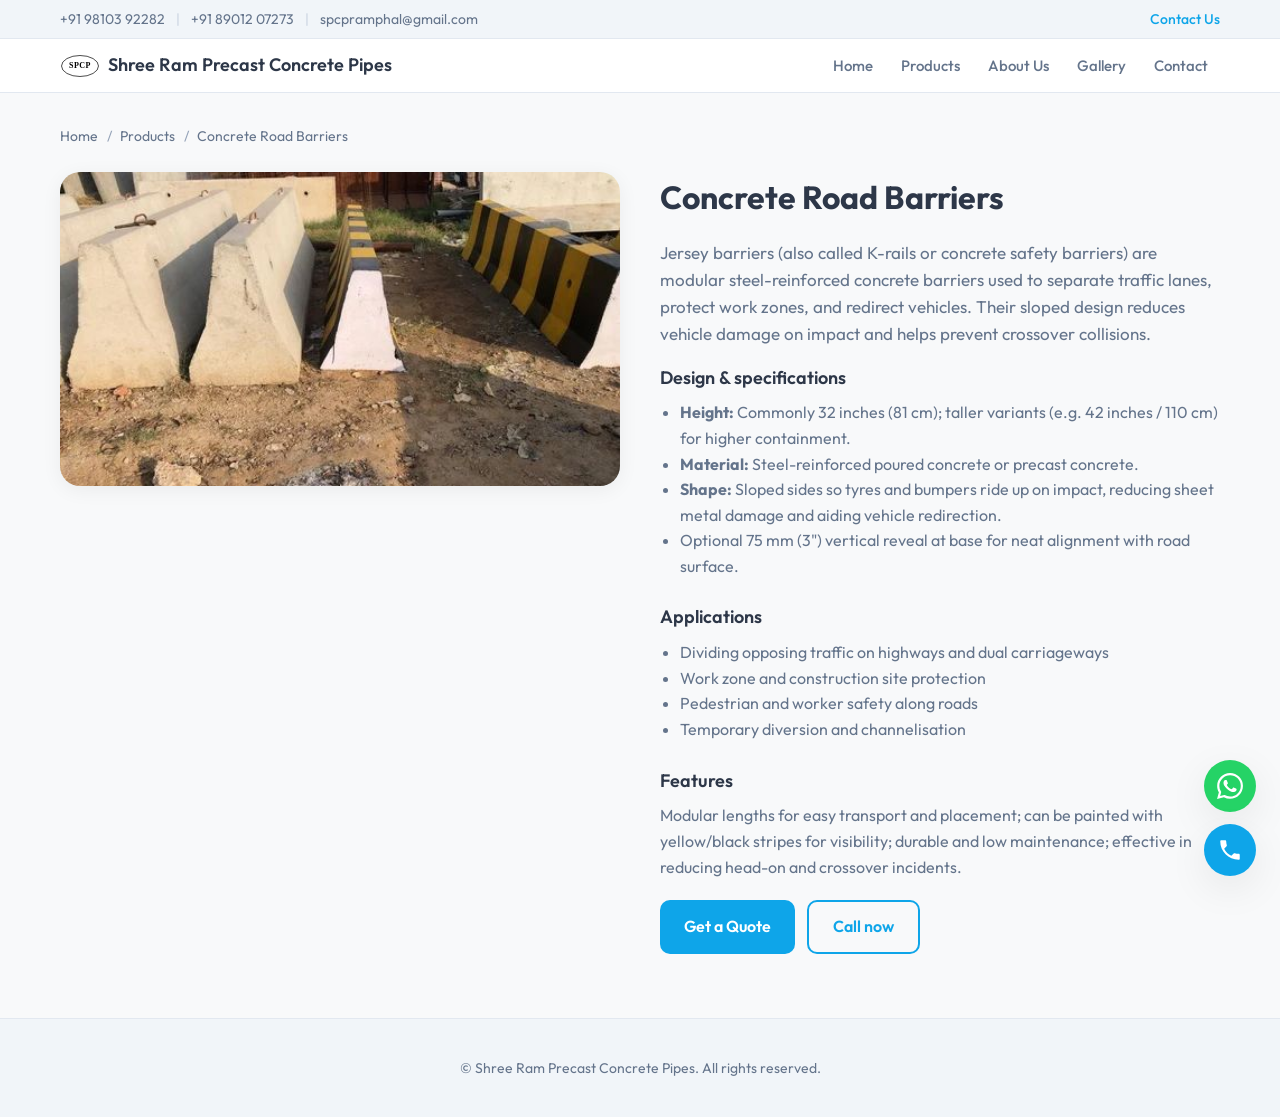
<file: product-concrete-road-barriers.html>
<!DOCTYPE html>
<html lang="en">
<head>
  <meta charset="UTF-8" />
  <meta name="viewport" content="width=device-width, initial-scale=1.0" />
  <meta name="description" content="Concrete Road Barriers – Jersey barriers, K-rails for traffic separation, work zones and safety. Steel-reinforced precast. Shree Ram Precast Concrete Pipes." />
  <title>Concrete Road Barriers | Shree Ram Precast Concrete Pipes</title>
  <link rel="preconnect" href="https://fonts.googleapis.com" />
  <link rel="preconnect" href="https://fonts.gstatic.com" crossorigin />
  <link href="https://fonts.googleapis.com/css2?family=Outfit:wght@300;400;500;600;700&display=swap" rel="stylesheet" />
  <link rel="icon" type="image/svg+xml" href="images/logo-spcp-white.svg" />
  <link rel="stylesheet" href="css/style.css" />
</head>
<body>
  <header class="topbar">
    <div class="container topbar-inner">
      <div class="topbar-contact">
        <a href="tel:+919810392282">+91 98103 92282</a>
        <span class="sep">|</span>
        <a href="tel:+918901207273">+91 89012 07273</a>
        <span class="sep">|</span>
        <a href="mailto:spcpramphal@gmail.com">spcpramphal@gmail.com</a>
      </div>
      <div class="topbar-cta"><a href="contact.html" class="topbar-link">Contact Us</a></div>
    </div>
  </header>
  <nav class="main-nav">
    <div class="container nav-inner">
      <a href="index.html" class="logo">
        <img src="images/logo-spcp.svg" alt="" class="logo-icon" width="40" height="24">
        <span class="logo-text">Shree Ram Precast Concrete Pipes</span>
      </a>
      <ul class="nav-menu">
        <li><a href="index.html#home">Home</a></li>
        <li><a href="index.html#products">Products</a></li>
        <li><a href="index.html#about">About Us</a></li>
        <li><a href="index.html#gallery">Gallery</a></li>
        <li><a href="contact.html">Contact</a></li>
      </ul>
    </div>
  </nav>

  <main class="product-page">
    <div class="container">
      <nav class="breadcrumb">
        <a href="index.html">Home</a>
        <span class="breadcrumb-sep">/</span>
        <a href="index.html#products">Products</a>
        <span class="breadcrumb-sep">/</span>
        <span>Concrete Road Barriers</span>
      </nav>
      <div class="product-detail">
        <div class="product-detail-image">
          <img src="helper_images/image_7.jpeg" alt="Concrete Road Barriers" />
        </div>
        <div class="product-detail-content">
          <h1>Concrete Road Barriers</h1>
          <p class="product-detail-lead">Jersey barriers (also called K-rails or concrete safety barriers) are modular steel-reinforced concrete barriers used to separate traffic lanes, protect work zones, and redirect vehicles. Their sloped design reduces vehicle damage on impact and helps prevent crossover collisions.</p>

          <h2>Design & specifications</h2>
          <ul>
            <li><strong>Height:</strong> Commonly 32 inches (81 cm); taller variants (e.g. 42 inches / 110 cm) for higher containment.</li>
            <li><strong>Material:</strong> Steel-reinforced poured concrete or precast concrete.</li>
            <li><strong>Shape:</strong> Sloped sides so tyres and bumpers ride up on impact, reducing sheet metal damage and aiding vehicle redirection.</li>
            <li>Optional 75 mm (3") vertical reveal at base for neat alignment with road surface.</li>
          </ul>

          <h2>Applications</h2>
          <ul>
            <li>Dividing opposing traffic on highways and dual carriageways</li>
            <li>Work zone and construction site protection</li>
            <li>Pedestrian and worker safety along roads</li>
            <li>Temporary diversion and channelisation</li>
          </ul>

          <h2>Features</h2>
          <p>Modular lengths for easy transport and placement; can be painted with yellow/black stripes for visibility; durable and low maintenance; effective in reducing head-on and crossover incidents.</p>

          <div class="product-detail-actions">
            <a href="contact.html" class="btn btn-primary">Get a Quote</a>
            <a href="tel:+919810392282" class="btn btn-outline">Call now</a>
          </div>
        </div>
      </div>
    </div>
  </main>

  <footer class="site-footer">
    <div class="container">
      <p>&copy; Shree Ram Precast Concrete Pipes. All rights reserved.</p>
    </div>
  </footer>

  <div class="floating-actions" aria-label="Contact">
    <a href="tel:+919810392282" class="floating-phone" aria-label="Call us" title="Call us">
      <svg viewBox="0 0 24 24" fill="currentColor" aria-hidden="true"><path d="M6.62 10.79c1.44 2.83 3.76 5.14 6.59 6.59l2.2-2.2c.27-.27.67-.36 1.02-.24 1.12.37 2.33.57 3.57.57.55 0 1 .45 1 1V20c0 .55-.45 1-1 1-9.39 0-17-7.61-17-17 0-.55.45-1 1-1h3.5c.55 0 1 .45 1 1 0 1.25.2 2.45.57 3.57.11.35.03.74-.25 1.02l-2.2 2.2z"/></svg>
    </a>
    <a href="https://wa.me/919810392282?text=Hi%20there!%20I%20came%20across%20Shree%20Ram%20Precast%20and%20would%20like%20to%20know%20more%20about%20your%20products.%20Can%20you%20help%20me%20with%20a%20quote%3F" class="floating-whatsapp" target="_blank" rel="noopener noreferrer" aria-label="Chat on WhatsApp" title="Chat on WhatsApp">
      <svg viewBox="0 0 24 24" fill="currentColor" aria-hidden="true"><path d="M17.472 14.382c-.297-.149-1.758-.867-2.03-.967-.273-.099-.471-.148-.67.15-.197.297-.767.966-.94 1.164-.173.199-.347.223-.644.075-.297-.15-1.255-.463-2.39-1.475-.883-.788-1.48-1.761-1.653-2.059-.173-.297-.018-.458.13-.606.134-.133.298-.347.446-.52.149-.174.198-.298.298-.497.099-.198.05-.371-.025-.52-.075-.149-.669-1.612-.916-2.207-.242-.579-.487-.5-.669-.51-.173-.008-.371-.01-.57-.01-.198 0-.52.074-.792.372-.272.297-1.04 1.016-1.04 2.479 0 1.462 1.065 2.875 1.213 3.074.149.198 2.096 3.2 5.077 4.487.709.306 1.262.489 1.694.625.712.227 1.36.195 1.871.118.571-.085 1.758-.719 2.006-1.413.248-.694.248-1.289.173-1.413-.074-.124-.272-.198-.57-.347m-5.421 7.403h.004a9.87 9.87 0 01-5.031-1.378l-.361-.214-3.741.982.998-3.648-.235-.374a9.86 9.86 0 01-1.51-5.26c.001-5.45 4.436-9.884 9.888-9.884 2.64 0 5.122 1.03 6.988 2.898a9.825 9.825 0 012.893 6.994c-.003 5.45-4.437 9.884-9.885 9.884m8.413-18.297A11.815 11.815 0 0012.05 0C5.495 0 .16 5.335.157 11.892c0 2.096.547 4.142 1.588 5.945L.057 24l6.305-1.654a11.882 11.882 0 005.683 1.448h.005c6.554 0 11.89-5.335 11.893-11.893a11.821 11.821 0 00-3.48-8.413z"/></svg>
    </a>
  </div>
</body>
</html>
</file>
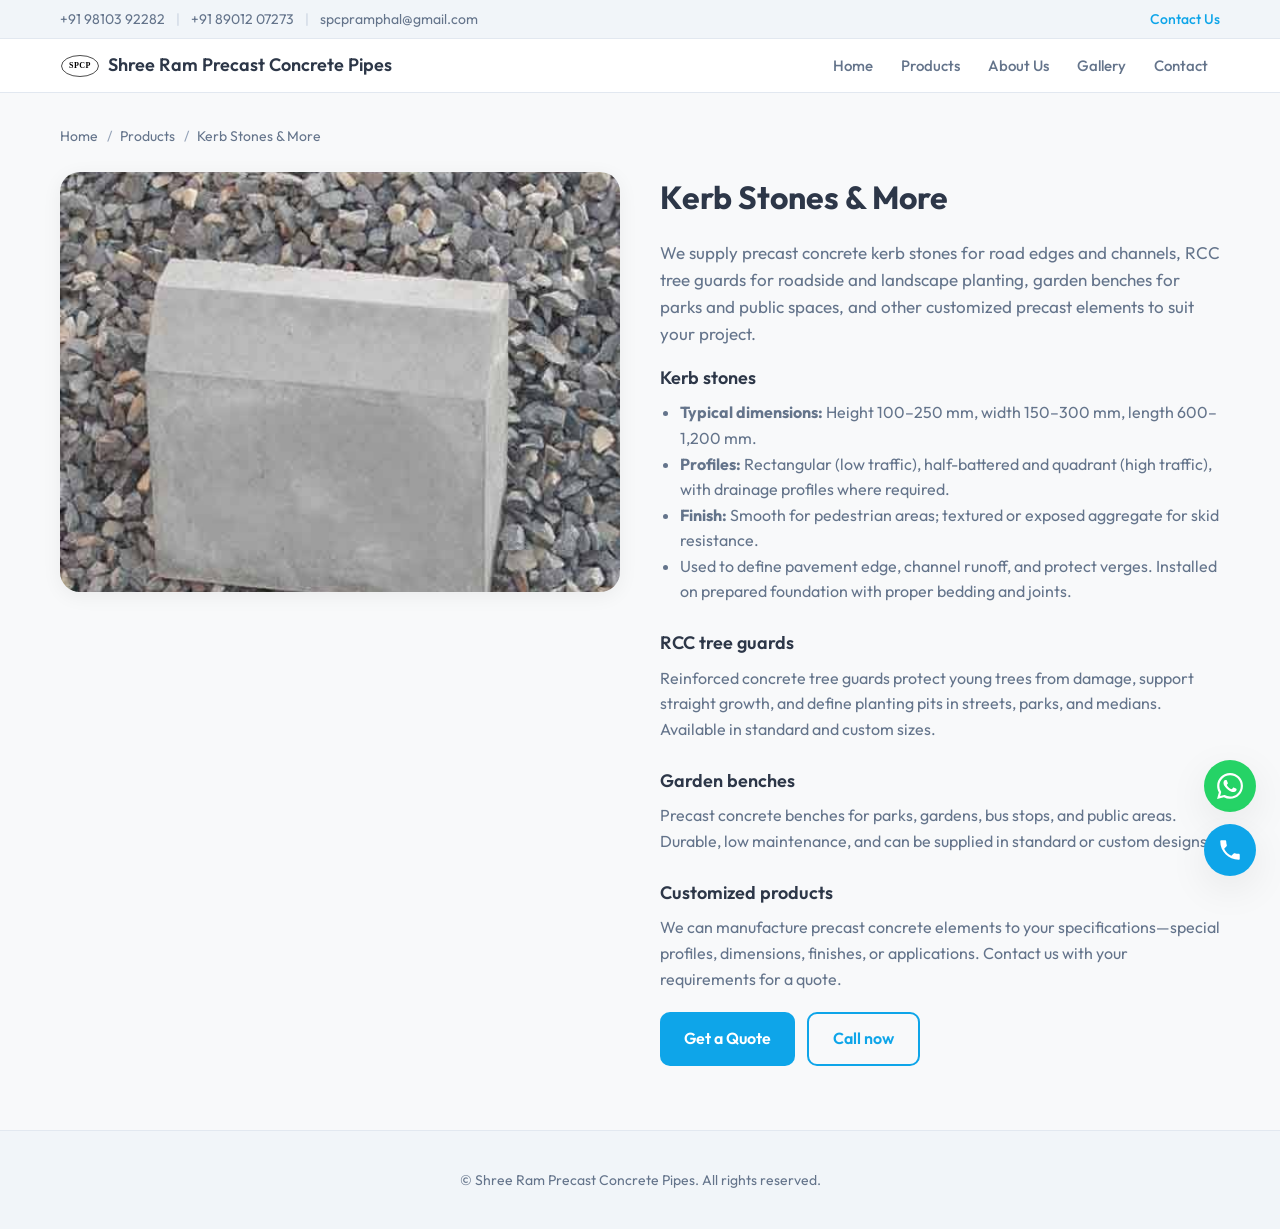
<file: product-kerb-stones-more.html>
<!DOCTYPE html>
<html lang="en">
<head>
  <meta charset="UTF-8" />
  <meta name="viewport" content="width=device-width, initial-scale=1.0" />
  <meta name="description" content="Kerb Stones, RCC Tree Guards, Garden Benches – Precast concrete kerbs, tree guards and street furniture. Customized precast. Shree Ram Precast Concrete Pipes." />
  <title>Kerb Stones & More | Shree Ram Precast Concrete Pipes</title>
  <link rel="preconnect" href="https://fonts.googleapis.com" />
  <link rel="preconnect" href="https://fonts.gstatic.com" crossorigin />
  <link href="https://fonts.googleapis.com/css2?family=Outfit:wght@300;400;500;600;700&display=swap" rel="stylesheet" />
  <link rel="icon" type="image/svg+xml" href="images/logo-spcp-white.svg" />
  <link rel="stylesheet" href="css/style.css" />
</head>
<body>
  <header class="topbar">
    <div class="container topbar-inner">
      <div class="topbar-contact">
        <a href="tel:+919810392282">+91 98103 92282</a>
        <span class="sep">|</span>
        <a href="tel:+918901207273">+91 89012 07273</a>
        <span class="sep">|</span>
        <a href="mailto:spcpramphal@gmail.com">spcpramphal@gmail.com</a>
      </div>
      <div class="topbar-cta"><a href="contact.html" class="topbar-link">Contact Us</a></div>
    </div>
  </header>
  <nav class="main-nav">
    <div class="container nav-inner">
      <a href="index.html" class="logo">
        <img src="images/logo-spcp.svg" alt="" class="logo-icon" width="40" height="24">
        <span class="logo-text">Shree Ram Precast Concrete Pipes</span>
      </a>
      <ul class="nav-menu">
        <li><a href="index.html#home">Home</a></li>
        <li><a href="index.html#products">Products</a></li>
        <li><a href="index.html#about">About Us</a></li>
        <li><a href="index.html#gallery">Gallery</a></li>
        <li><a href="contact.html">Contact</a></li>
      </ul>
    </div>
  </nav>

  <main class="product-page">
    <div class="container">
      <nav class="breadcrumb">
        <a href="index.html">Home</a>
        <span class="breadcrumb-sep">/</span>
        <a href="index.html#products">Products</a>
        <span class="breadcrumb-sep">/</span>
        <span>Kerb Stones & More</span>
      </nav>
      <div class="product-detail">
        <div class="product-detail-image">
          <img src="helper_images/image_30.jpeg" alt="Kerb stones and precast products" />
        </div>
        <div class="product-detail-content">
          <h1>Kerb Stones & More</h1>
          <p class="product-detail-lead">We supply precast concrete kerb stones for road edges and channels, RCC tree guards for roadside and landscape planting, garden benches for parks and public spaces, and other customized precast elements to suit your project.</p>

          <h2>Kerb stones</h2>
          <ul>
            <li><strong>Typical dimensions:</strong> Height 100–250 mm, width 150–300 mm, length 600–1,200 mm.</li>
            <li><strong>Profiles:</strong> Rectangular (low traffic), half-battered and quadrant (high traffic), with drainage profiles where required.</li>
            <li><strong>Finish:</strong> Smooth for pedestrian areas; textured or exposed aggregate for skid resistance.</li>
            <li>Used to define pavement edge, channel runoff, and protect verges. Installed on prepared foundation with proper bedding and joints.</li>
          </ul>

          <h2>RCC tree guards</h2>
          <p>Reinforced concrete tree guards protect young trees from damage, support straight growth, and define planting pits in streets, parks, and medians. Available in standard and custom sizes.</p>

          <h2>Garden benches</h2>
          <p>Precast concrete benches for parks, gardens, bus stops, and public areas. Durable, low maintenance, and can be supplied in standard or custom designs.</p>

          <h2>Customized products</h2>
          <p>We can manufacture precast concrete elements to your specifications—special profiles, dimensions, finishes, or applications. Contact us with your requirements for a quote.</p>

          <div class="product-detail-actions">
            <a href="contact.html" class="btn btn-primary">Get a Quote</a>
            <a href="tel:+919810392282" class="btn btn-outline">Call now</a>
          </div>
        </div>
      </div>
    </div>
  </main>

  <footer class="site-footer">
    <div class="container">
      <p>&copy; Shree Ram Precast Concrete Pipes. All rights reserved.</p>
    </div>
  </footer>

  <div class="floating-actions" aria-label="Contact">
    <a href="tel:+919810392282" class="floating-phone" aria-label="Call us" title="Call us">
      <svg viewBox="0 0 24 24" fill="currentColor" aria-hidden="true"><path d="M6.62 10.79c1.44 2.83 3.76 5.14 6.59 6.59l2.2-2.2c.27-.27.67-.36 1.02-.24 1.12.37 2.33.57 3.57.57.55 0 1 .45 1 1V20c0 .55-.45 1-1 1-9.39 0-17-7.61-17-17 0-.55.45-1 1-1h3.5c.55 0 1 .45 1 1 0 1.25.2 2.45.57 3.57.11.35.03.74-.25 1.02l-2.2 2.2z"/></svg>
    </a>
    <a href="https://wa.me/919810392282?text=Hi%20there!%20I%20came%20across%20Shree%20Ram%20Precast%20and%20would%20like%20to%20know%20more%20about%20your%20products.%20Can%20you%20help%20me%20with%20a%20quote%3F" class="floating-whatsapp" target="_blank" rel="noopener noreferrer" aria-label="Chat on WhatsApp" title="Chat on WhatsApp">
      <svg viewBox="0 0 24 24" fill="currentColor" aria-hidden="true"><path d="M17.472 14.382c-.297-.149-1.758-.867-2.03-.967-.273-.099-.471-.148-.67.15-.197.297-.767.966-.94 1.164-.173.199-.347.223-.644.075-.297-.15-1.255-.463-2.39-1.475-.883-.788-1.48-1.761-1.653-2.059-.173-.297-.018-.458.13-.606.134-.133.298-.347.446-.52.149-.174.198-.298.298-.497.099-.198.05-.371-.025-.52-.075-.149-.669-1.612-.916-2.207-.242-.579-.487-.5-.669-.51-.173-.008-.371-.01-.57-.01-.198 0-.52.074-.792.372-.272.297-1.04 1.016-1.04 2.479 0 1.462 1.065 2.875 1.213 3.074.149.198 2.096 3.2 5.077 4.487.709.306 1.262.489 1.694.625.712.227 1.36.195 1.871.118.571-.085 1.758-.719 2.006-1.413.248-.694.248-1.289.173-1.413-.074-.124-.272-.198-.57-.347m-5.421 7.403h.004a9.87 9.87 0 01-5.031-1.378l-.361-.214-3.741.982.998-3.648-.235-.374a9.86 9.86 0 01-1.51-5.26c.001-5.45 4.436-9.884 9.888-9.884 2.64 0 5.122 1.03 6.988 2.898a9.825 9.825 0 012.893 6.994c-.003 5.45-4.437 9.884-9.885 9.884m8.413-18.297A11.815 11.815 0 0012.05 0C5.495 0 .16 5.335.157 11.892c0 2.096.547 4.142 1.588 5.945L.057 24l6.305-1.654a11.882 11.882 0 005.683 1.448h.005c6.554 0 11.89-5.335 11.893-11.893a11.821 11.821 0 00-3.48-8.413z"/></svg>
    </a>
  </div>
</body>
</html>
</file>
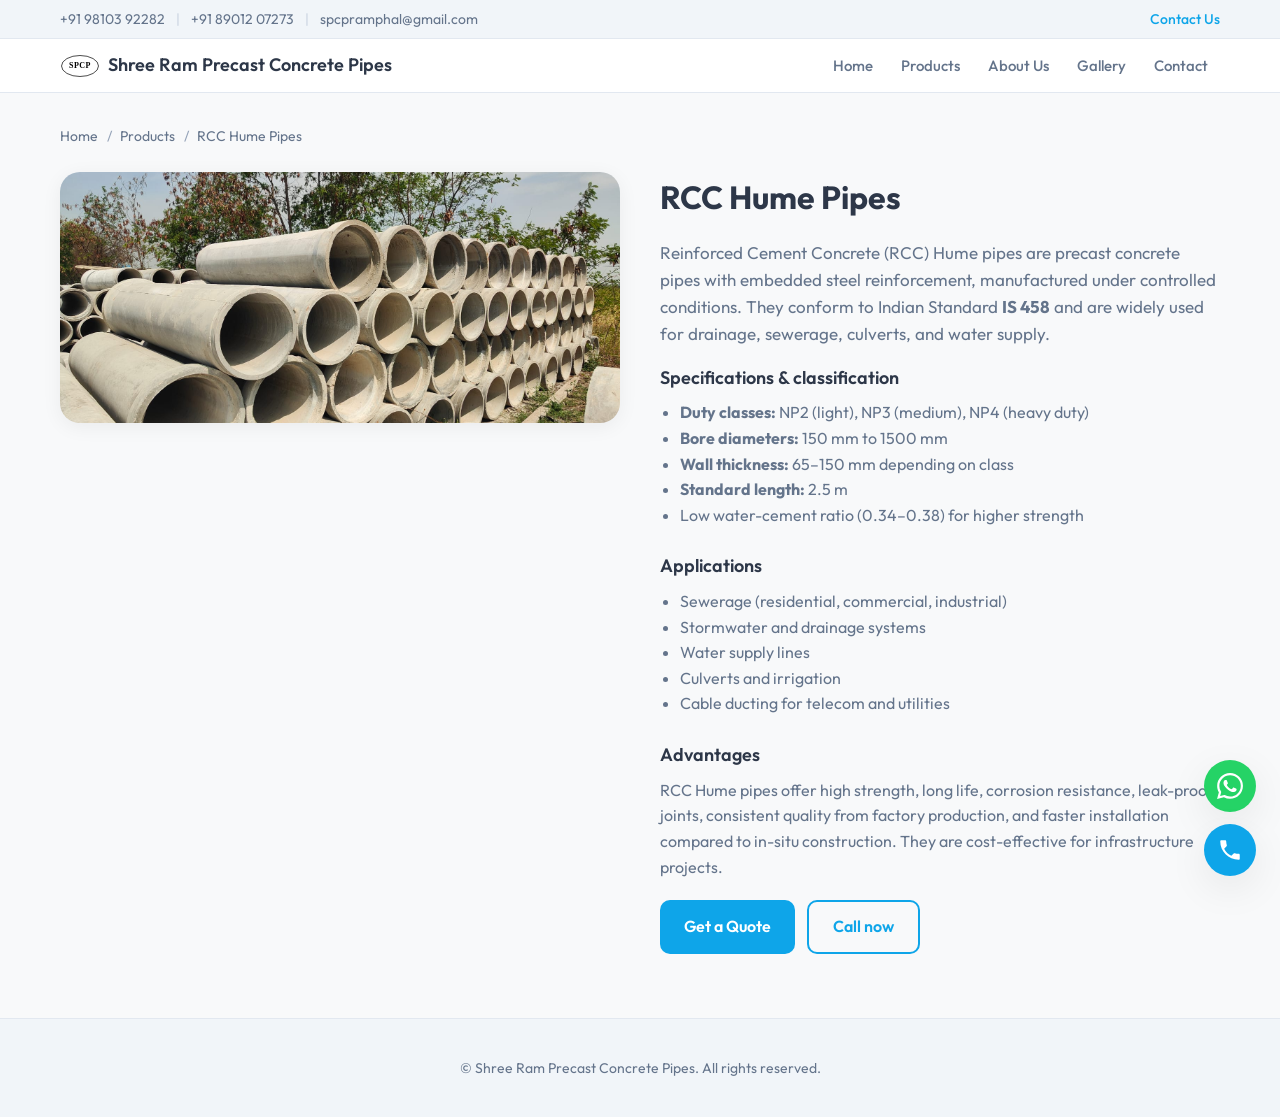
<file: product-rcc-hume-pipes.html>
<!DOCTYPE html>
<html lang="en">
<head>
  <meta charset="UTF-8" />
  <meta name="viewport" content="width=device-width, initial-scale=1.0" />
  <meta name="description" content="RCC Hume Pipes – Reinforced cement concrete pipes for drainage, sewerage and culverts. IS 458 compliant. NP2, NP3, NP4. Shree Ram Precast Concrete Pipes, Rohtak." />
  <title>RCC Hume Pipes | Shree Ram Precast Concrete Pipes</title>
  <link rel="preconnect" href="https://fonts.googleapis.com" />
  <link rel="preconnect" href="https://fonts.gstatic.com" crossorigin />
  <link href="https://fonts.googleapis.com/css2?family=Outfit:wght@300;400;500;600;700&display=swap" rel="stylesheet" />
  <link rel="icon" type="image/svg+xml" href="images/logo-spcp-white.svg" />
  <link rel="stylesheet" href="css/style.css" />
</head>
<body>
  <header class="topbar">
    <div class="container topbar-inner">
      <div class="topbar-contact">
        <a href="tel:+919810392282">+91 98103 92282</a>
        <span class="sep">|</span>
        <a href="tel:+918901207273">+91 89012 07273</a>
        <span class="sep">|</span>
        <a href="mailto:spcpramphal@gmail.com">spcpramphal@gmail.com</a>
      </div>
      <div class="topbar-cta"><a href="contact.html" class="topbar-link">Contact Us</a></div>
    </div>
  </header>
  <nav class="main-nav">
    <div class="container nav-inner">
      <a href="index.html" class="logo">
        <img src="images/logo-spcp.svg" alt="" class="logo-icon" width="40" height="24">
        <span class="logo-text">Shree Ram Precast Concrete Pipes</span>
      </a>
      <ul class="nav-menu">
        <li><a href="index.html#home">Home</a></li>
        <li><a href="index.html#products">Products</a></li>
        <li><a href="index.html#about">About Us</a></li>
        <li><a href="index.html#gallery">Gallery</a></li>
        <li><a href="contact.html">Contact</a></li>
      </ul>
    </div>
  </nav>

  <main class="product-page">
    <div class="container">
      <nav class="breadcrumb">
        <a href="index.html">Home</a>
        <span class="breadcrumb-sep">/</span>
        <a href="index.html#products">Products</a>
        <span class="breadcrumb-sep">/</span>
        <span>RCC Hume Pipes</span>
      </nav>
      <div class="product-detail">
        <div class="product-detail-image">
          <img src="helper_images/image_32.jpeg" alt="RCC Hume Pipes" />
        </div>
        <div class="product-detail-content">
          <h1>RCC Hume Pipes</h1>
          <p class="product-detail-lead">Reinforced Cement Concrete (RCC) Hume pipes are precast concrete pipes with embedded steel reinforcement, manufactured under controlled conditions. They conform to Indian Standard <strong>IS 458</strong> and are widely used for drainage, sewerage, culverts, and water supply.</p>

          <h2>Specifications & classification</h2>
          <ul>
            <li><strong>Duty classes:</strong> NP2 (light), NP3 (medium), NP4 (heavy duty)</li>
            <li><strong>Bore diameters:</strong> 150 mm to 1500 mm</li>
            <li><strong>Wall thickness:</strong> 65–150 mm depending on class</li>
            <li><strong>Standard length:</strong> 2.5 m</li>
            <li>Low water-cement ratio (0.34–0.38) for higher strength</li>
          </ul>

          <h2>Applications</h2>
          <ul>
            <li>Sewerage (residential, commercial, industrial)</li>
            <li>Stormwater and drainage systems</li>
            <li>Water supply lines</li>
            <li>Culverts and irrigation</li>
            <li>Cable ducting for telecom and utilities</li>
          </ul>

          <h2>Advantages</h2>
          <p>RCC Hume pipes offer high strength, long life, corrosion resistance, leak-proof joints, consistent quality from factory production, and faster installation compared to in-situ construction. They are cost-effective for infrastructure projects.</p>

          <div class="product-detail-actions">
            <a href="contact.html" class="btn btn-primary">Get a Quote</a>
            <a href="tel:+919810392282" class="btn btn-outline">Call now</a>
          </div>
        </div>
      </div>
    </div>
  </main>

  <footer class="site-footer">
    <div class="container">
      <p>&copy; Shree Ram Precast Concrete Pipes. All rights reserved.</p>
    </div>
  </footer>

  <div class="floating-actions" aria-label="Contact">
    <a href="tel:+919810392282" class="floating-phone" aria-label="Call us" title="Call us">
      <svg viewBox="0 0 24 24" fill="currentColor" aria-hidden="true"><path d="M6.62 10.79c1.44 2.83 3.76 5.14 6.59 6.59l2.2-2.2c.27-.27.67-.36 1.02-.24 1.12.37 2.33.57 3.57.57.55 0 1 .45 1 1V20c0 .55-.45 1-1 1-9.39 0-17-7.61-17-17 0-.55.45-1 1-1h3.5c.55 0 1 .45 1 1 0 1.25.2 2.45.57 3.57.11.35.03.74-.25 1.02l-2.2 2.2z"/></svg>
    </a>
    <a href="https://wa.me/919810392282?text=Hi%20there!%20I%20came%20across%20Shree%20Ram%20Precast%20and%20would%20like%20to%20know%20more%20about%20your%20products.%20Can%20you%20help%20me%20with%20a%20quote%3F" class="floating-whatsapp" target="_blank" rel="noopener noreferrer" aria-label="Chat on WhatsApp" title="Chat on WhatsApp">
      <svg viewBox="0 0 24 24" fill="currentColor" aria-hidden="true"><path d="M17.472 14.382c-.297-.149-1.758-.867-2.03-.967-.273-.099-.471-.148-.67.15-.197.297-.767.966-.94 1.164-.173.199-.347.223-.644.075-.297-.15-1.255-.463-2.39-1.475-.883-.788-1.48-1.761-1.653-2.059-.173-.297-.018-.458.13-.606.134-.133.298-.347.446-.52.149-.174.198-.298.298-.497.099-.198.05-.371-.025-.52-.075-.149-.669-1.612-.916-2.207-.242-.579-.487-.5-.669-.51-.173-.008-.371-.01-.57-.01-.198 0-.52.074-.792.372-.272.297-1.04 1.016-1.04 2.479 0 1.462 1.065 2.875 1.213 3.074.149.198 2.096 3.2 5.077 4.487.709.306 1.262.489 1.694.625.712.227 1.36.195 1.871.118.571-.085 1.758-.719 2.006-1.413.248-.694.248-1.289.173-1.413-.074-.124-.272-.198-.57-.347m-5.421 7.403h.004a9.87 9.87 0 01-5.031-1.378l-.361-.214-3.741.982.998-3.648-.235-.374a9.86 9.86 0 01-1.51-5.26c.001-5.45 4.436-9.884 9.888-9.884 2.64 0 5.122 1.03 6.988 2.898a9.825 9.825 0 012.893 6.994c-.003 5.45-4.437 9.884-9.885 9.884m8.413-18.297A11.815 11.815 0 0012.05 0C5.495 0 .16 5.335.157 11.892c0 2.096.547 4.142 1.588 5.945L.057 24l6.305-1.654a11.882 11.882 0 005.683 1.448h.005c6.554 0 11.89-5.335 11.893-11.893a11.821 11.821 0 00-3.48-8.413z"/></svg>
    </a>
  </div>
</body>
</html>
</file>
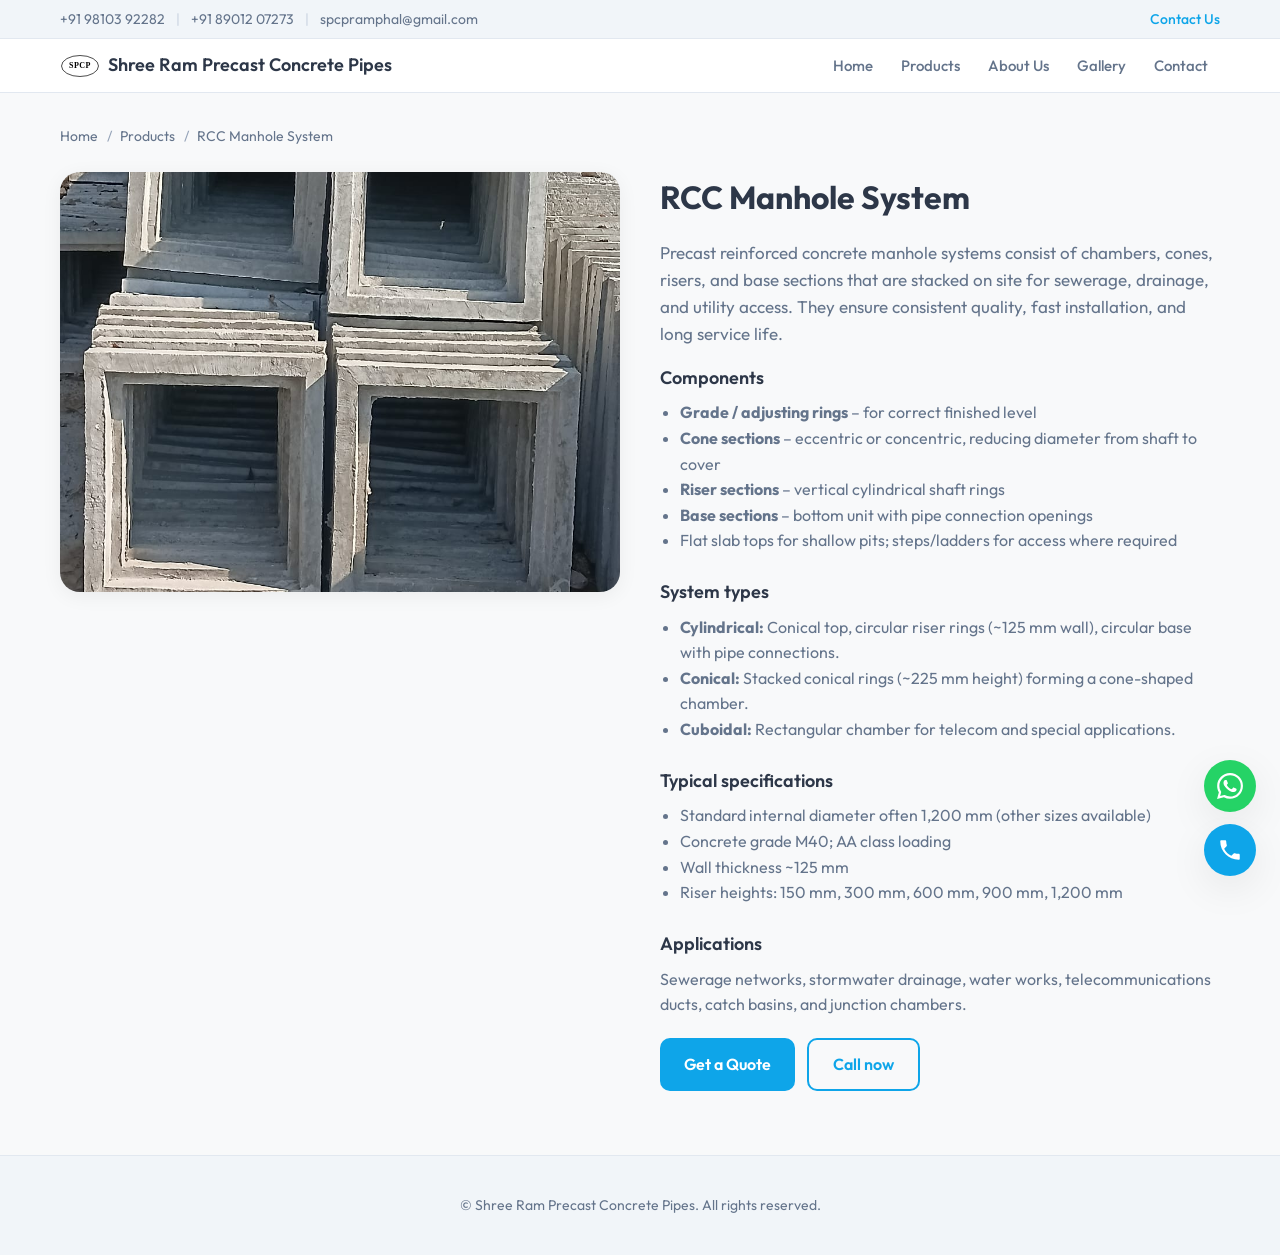
<file: product-rcc-manhole-system.html>
<!DOCTYPE html>
<html lang="en">
<head>
  <meta charset="UTF-8" />
  <meta name="viewport" content="width=device-width, initial-scale=1.0" />
  <meta name="description" content="RCC Precast Manhole System – chambers, cones, risers, base sections. For sewerage, drainage and utilities. Shree Ram Precast Concrete Pipes, Rohtak." />
  <title>RCC Manhole System | Shree Ram Precast Concrete Pipes</title>
  <link rel="preconnect" href="https://fonts.googleapis.com" />
  <link rel="preconnect" href="https://fonts.gstatic.com" crossorigin />
  <link href="https://fonts.googleapis.com/css2?family=Outfit:wght@300;400;500;600;700&display=swap" rel="stylesheet" />
  <link rel="icon" type="image/svg+xml" href="images/logo-spcp-white.svg" />
  <link rel="stylesheet" href="css/style.css" />
</head>
<body>
  <header class="topbar">
    <div class="container topbar-inner">
      <div class="topbar-contact">
        <a href="tel:+919810392282">+91 98103 92282</a>
        <span class="sep">|</span>
        <a href="tel:+918901207273">+91 89012 07273</a>
        <span class="sep">|</span>
        <a href="mailto:spcpramphal@gmail.com">spcpramphal@gmail.com</a>
      </div>
      <div class="topbar-cta"><a href="contact.html" class="topbar-link">Contact Us</a></div>
    </div>
  </header>
  <nav class="main-nav">
    <div class="container nav-inner">
      <a href="index.html" class="logo">
        <img src="images/logo-spcp.svg" alt="" class="logo-icon" width="40" height="24">
        <span class="logo-text">Shree Ram Precast Concrete Pipes</span>
      </a>
      <ul class="nav-menu">
        <li><a href="index.html#home">Home</a></li>
        <li><a href="index.html#products">Products</a></li>
        <li><a href="index.html#about">About Us</a></li>
        <li><a href="index.html#gallery">Gallery</a></li>
        <li><a href="contact.html">Contact</a></li>
      </ul>
    </div>
  </nav>

  <main class="product-page">
    <div class="container">
      <nav class="breadcrumb">
        <a href="index.html">Home</a>
        <span class="breadcrumb-sep">/</span>
        <a href="index.html#products">Products</a>
        <span class="breadcrumb-sep">/</span>
        <span>RCC Manhole System</span>
      </nav>
      <div class="product-detail">
        <div class="product-detail-image">
          <img src="helper_images/image_4.jpeg" alt="RCC Manhole System" />
        </div>
        <div class="product-detail-content">
          <h1>RCC Manhole System</h1>
          <p class="product-detail-lead">Precast reinforced concrete manhole systems consist of chambers, cones, risers, and base sections that are stacked on site for sewerage, drainage, and utility access. They ensure consistent quality, fast installation, and long service life.</p>

          <h2>Components</h2>
          <ul>
            <li><strong>Grade / adjusting rings</strong> – for correct finished level</li>
            <li><strong>Cone sections</strong> – eccentric or concentric, reducing diameter from shaft to cover</li>
            <li><strong>Riser sections</strong> – vertical cylindrical shaft rings</li>
            <li><strong>Base sections</strong> – bottom unit with pipe connection openings</li>
            <li>Flat slab tops for shallow pits; steps/ladders for access where required</li>
          </ul>

          <h2>System types</h2>
          <ul>
            <li><strong>Cylindrical:</strong> Conical top, circular riser rings (~125 mm wall), circular base with pipe connections.</li>
            <li><strong>Conical:</strong> Stacked conical rings (~225 mm height) forming a cone-shaped chamber.</li>
            <li><strong>Cuboidal:</strong> Rectangular chamber for telecom and special applications.</li>
          </ul>

          <h2>Typical specifications</h2>
          <ul>
            <li>Standard internal diameter often 1,200 mm (other sizes available)</li>
            <li>Concrete grade M40; AA class loading</li>
            <li>Wall thickness ~125 mm</li>
            <li>Riser heights: 150 mm, 300 mm, 600 mm, 900 mm, 1,200 mm</li>
          </ul>

          <h2>Applications</h2>
          <p>Sewerage networks, stormwater drainage, water works, telecommunications ducts, catch basins, and junction chambers.</p>

          <div class="product-detail-actions">
            <a href="contact.html" class="btn btn-primary">Get a Quote</a>
            <a href="tel:+919810392282" class="btn btn-outline">Call now</a>
          </div>
        </div>
      </div>
    </div>
  </main>

  <footer class="site-footer">
    <div class="container">
      <p>&copy; Shree Ram Precast Concrete Pipes. All rights reserved.</p>
    </div>
  </footer>

  <div class="floating-actions" aria-label="Contact">
    <a href="tel:+919810392282" class="floating-phone" aria-label="Call us" title="Call us">
      <svg viewBox="0 0 24 24" fill="currentColor" aria-hidden="true"><path d="M6.62 10.79c1.44 2.83 3.76 5.14 6.59 6.59l2.2-2.2c.27-.27.67-.36 1.02-.24 1.12.37 2.33.57 3.57.57.55 0 1 .45 1 1V20c0 .55-.45 1-1 1-9.39 0-17-7.61-17-17 0-.55.45-1 1-1h3.5c.55 0 1 .45 1 1 0 1.25.2 2.45.57 3.57.11.35.03.74-.25 1.02l-2.2 2.2z"/></svg>
    </a>
    <a href="https://wa.me/919810392282?text=Hi%20there!%20I%20came%20across%20Shree%20Ram%20Precast%20and%20would%20like%20to%20know%20more%20about%20your%20products.%20Can%20you%20help%20me%20with%20a%20quote%3F" class="floating-whatsapp" target="_blank" rel="noopener noreferrer" aria-label="Chat on WhatsApp" title="Chat on WhatsApp">
      <svg viewBox="0 0 24 24" fill="currentColor" aria-hidden="true"><path d="M17.472 14.382c-.297-.149-1.758-.867-2.03-.967-.273-.099-.471-.148-.67.15-.197.297-.767.966-.94 1.164-.173.199-.347.223-.644.075-.297-.15-1.255-.463-2.39-1.475-.883-.788-1.48-1.761-1.653-2.059-.173-.297-.018-.458.13-.606.134-.133.298-.347.446-.52.149-.174.198-.298.298-.497.099-.198.05-.371-.025-.52-.075-.149-.669-1.612-.916-2.207-.242-.579-.487-.5-.669-.51-.173-.008-.371-.01-.57-.01-.198 0-.52.074-.792.372-.272.297-1.04 1.016-1.04 2.479 0 1.462 1.065 2.875 1.213 3.074.149.198 2.096 3.2 5.077 4.487.709.306 1.262.489 1.694.625.712.227 1.36.195 1.871.118.571-.085 1.758-.719 2.006-1.413.248-.694.248-1.289.173-1.413-.074-.124-.272-.198-.57-.347m-5.421 7.403h.004a9.87 9.87 0 01-5.031-1.378l-.361-.214-3.741.982.998-3.648-.235-.374a9.86 9.86 0 01-1.51-5.26c.001-5.45 4.436-9.884 9.888-9.884 2.64 0 5.122 1.03 6.988 2.898a9.825 9.825 0 012.893 6.994c-.003 5.45-4.437 9.884-9.885 9.884m8.413-18.297A11.815 11.815 0 0012.05 0C5.495 0 .16 5.335.157 11.892c0 2.096.547 4.142 1.588 5.945L.057 24l6.305-1.654a11.882 11.882 0 005.683 1.448h.005c6.554 0 11.89-5.335 11.893-11.893a11.821 11.821 0 00-3.48-8.413z"/></svg>
    </a>
  </div>
</body>
</html>
</file>
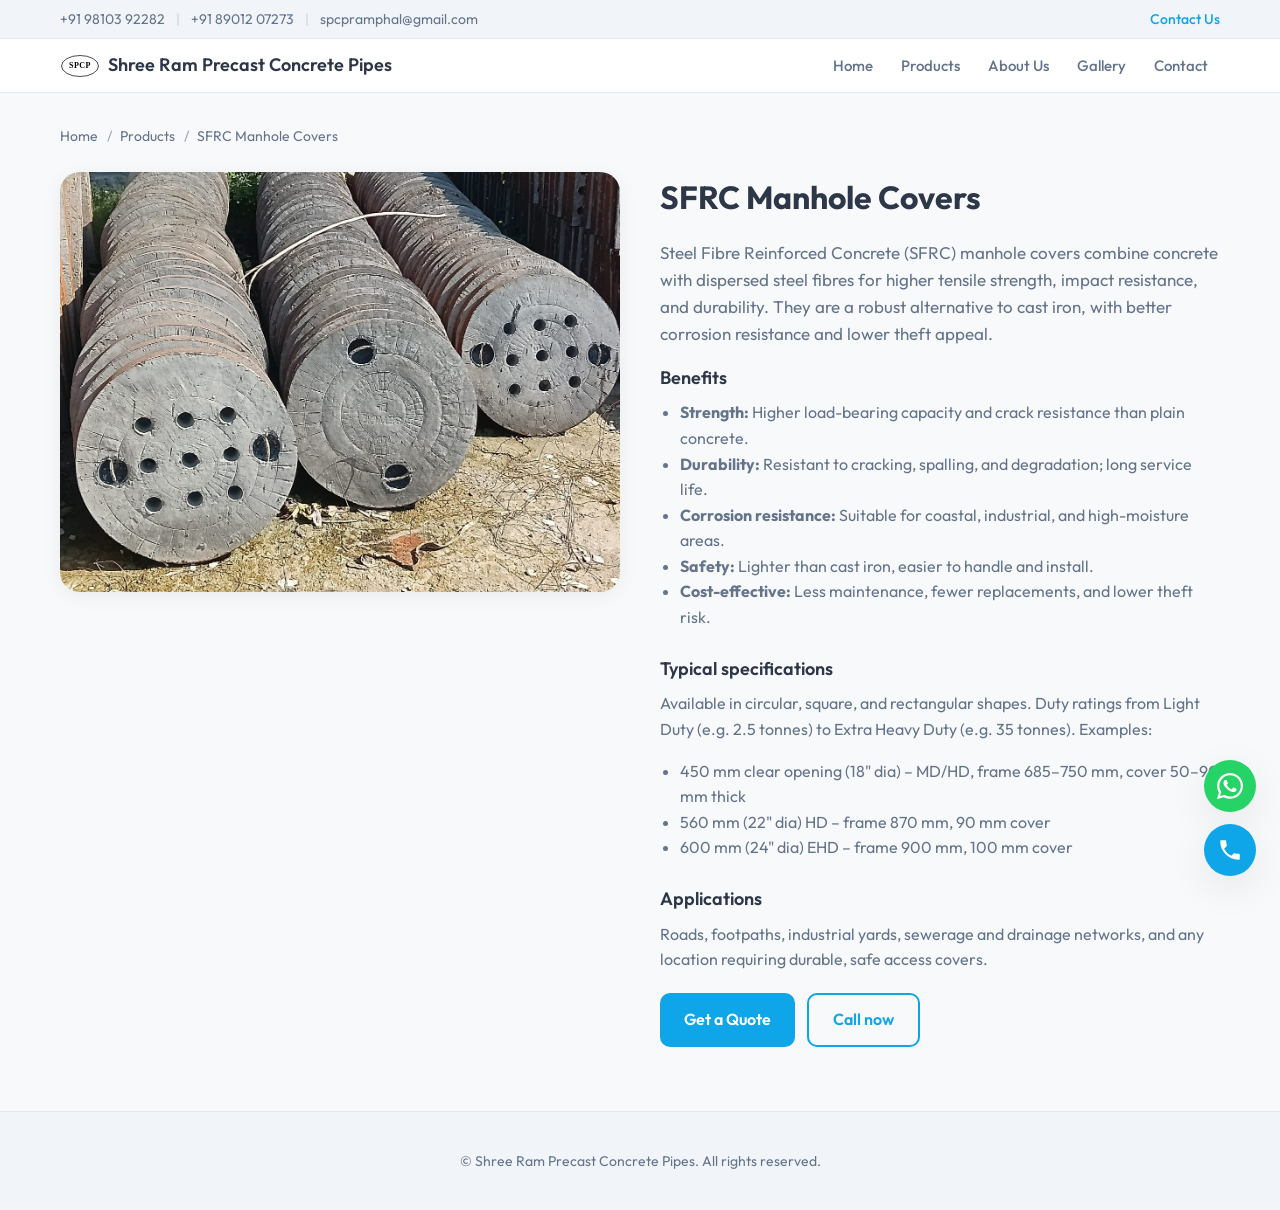
<file: product-sfrc-manhole-covers.html>
<!DOCTYPE html>
<html lang="en">
<head>
  <meta charset="UTF-8" />
  <meta name="viewport" content="width=device-width, initial-scale=1.0" />
  <meta name="description" content="SFRC Manhole Covers – Steel fibre reinforced concrete covers. High load capacity, corrosion resistant. Light to extra heavy duty. Shree Ram Precast Concrete Pipes." />
  <title>SFRC Manhole Covers | Shree Ram Precast Concrete Pipes</title>
  <link rel="preconnect" href="https://fonts.googleapis.com" />
  <link rel="preconnect" href="https://fonts.gstatic.com" crossorigin />
  <link href="https://fonts.googleapis.com/css2?family=Outfit:wght@300;400;500;600;700&display=swap" rel="stylesheet" />
  <link rel="icon" type="image/svg+xml" href="images/logo-spcp-white.svg" />
  <link rel="stylesheet" href="css/style.css" />
</head>
<body>
  <header class="topbar">
    <div class="container topbar-inner">
      <div class="topbar-contact">
        <a href="tel:+919810392282">+91 98103 92282</a>
        <span class="sep">|</span>
        <a href="tel:+918901207273">+91 89012 07273</a>
        <span class="sep">|</span>
        <a href="mailto:spcpramphal@gmail.com">spcpramphal@gmail.com</a>
      </div>
      <div class="topbar-cta"><a href="contact.html" class="topbar-link">Contact Us</a></div>
    </div>
  </header>
  <nav class="main-nav">
    <div class="container nav-inner">
      <a href="index.html" class="logo">
        <img src="images/logo-spcp.svg" alt="" class="logo-icon" width="40" height="24">
        <span class="logo-text">Shree Ram Precast Concrete Pipes</span>
      </a>
      <ul class="nav-menu">
        <li><a href="index.html#home">Home</a></li>
        <li><a href="index.html#products">Products</a></li>
        <li><a href="index.html#about">About Us</a></li>
        <li><a href="index.html#gallery">Gallery</a></li>
        <li><a href="contact.html">Contact</a></li>
      </ul>
    </div>
  </nav>

  <main class="product-page">
    <div class="container">
      <nav class="breadcrumb">
        <a href="index.html">Home</a>
        <span class="breadcrumb-sep">/</span>
        <a href="index.html#products">Products</a>
        <span class="breadcrumb-sep">/</span>
        <span>SFRC Manhole Covers</span>
      </nav>
      <div class="product-detail">
        <div class="product-detail-image">
          <img src="helper_images/image_5.jpeg" alt="SFRC Manhole Covers" />
        </div>
        <div class="product-detail-content">
          <h1>SFRC Manhole Covers</h1>
          <p class="product-detail-lead">Steel Fibre Reinforced Concrete (SFRC) manhole covers combine concrete with dispersed steel fibres for higher tensile strength, impact resistance, and durability. They are a robust alternative to cast iron, with better corrosion resistance and lower theft appeal.</p>

          <h2>Benefits</h2>
          <ul>
            <li><strong>Strength:</strong> Higher load-bearing capacity and crack resistance than plain concrete.</li>
            <li><strong>Durability:</strong> Resistant to cracking, spalling, and degradation; long service life.</li>
            <li><strong>Corrosion resistance:</strong> Suitable for coastal, industrial, and high-moisture areas.</li>
            <li><strong>Safety:</strong> Lighter than cast iron, easier to handle and install.</li>
            <li><strong>Cost-effective:</strong> Less maintenance, fewer replacements, and lower theft risk.</li>
          </ul>

          <h2>Typical specifications</h2>
          <p>Available in circular, square, and rectangular shapes. Duty ratings from Light Duty (e.g. 2.5 tonnes) to Extra Heavy Duty (e.g. 35 tonnes). Examples:</p>
          <ul>
            <li>450 mm clear opening (18" dia) – MD/HD, frame 685–750 mm, cover 50–90 mm thick</li>
            <li>560 mm (22" dia) HD – frame 870 mm, 90 mm cover</li>
            <li>600 mm (24" dia) EHD – frame 900 mm, 100 mm cover</li>
          </ul>

          <h2>Applications</h2>
          <p>Roads, footpaths, industrial yards, sewerage and drainage networks, and any location requiring durable, safe access covers.</p>

          <div class="product-detail-actions">
            <a href="contact.html" class="btn btn-primary">Get a Quote</a>
            <a href="tel:+919810392282" class="btn btn-outline">Call now</a>
          </div>
        </div>
      </div>
    </div>
  </main>

  <footer class="site-footer">
    <div class="container">
      <p>&copy; Shree Ram Precast Concrete Pipes. All rights reserved.</p>
    </div>
  </footer>

  <div class="floating-actions" aria-label="Contact">
    <a href="tel:+919810392282" class="floating-phone" aria-label="Call us" title="Call us">
      <svg viewBox="0 0 24 24" fill="currentColor" aria-hidden="true"><path d="M6.62 10.79c1.44 2.83 3.76 5.14 6.59 6.59l2.2-2.2c.27-.27.67-.36 1.02-.24 1.12.37 2.33.57 3.57.57.55 0 1 .45 1 1V20c0 .55-.45 1-1 1-9.39 0-17-7.61-17-17 0-.55.45-1 1-1h3.5c.55 0 1 .45 1 1 0 1.25.2 2.45.57 3.57.11.35.03.74-.25 1.02l-2.2 2.2z"/></svg>
    </a>
    <a href="https://wa.me/919810392282?text=Hi%20there!%20I%20came%20across%20Shree%20Ram%20Precast%20and%20would%20like%20to%20know%20more%20about%20your%20products.%20Can%20you%20help%20me%20with%20a%20quote%3F" class="floating-whatsapp" target="_blank" rel="noopener noreferrer" aria-label="Chat on WhatsApp" title="Chat on WhatsApp">
      <svg viewBox="0 0 24 24" fill="currentColor" aria-hidden="true"><path d="M17.472 14.382c-.297-.149-1.758-.867-2.03-.967-.273-.099-.471-.148-.67.15-.197.297-.767.966-.94 1.164-.173.199-.347.223-.644.075-.297-.15-1.255-.463-2.39-1.475-.883-.788-1.48-1.761-1.653-2.059-.173-.297-.018-.458.13-.606.134-.133.298-.347.446-.52.149-.174.198-.298.298-.497.099-.198.05-.371-.025-.52-.075-.149-.669-1.612-.916-2.207-.242-.579-.487-.5-.669-.51-.173-.008-.371-.01-.57-.01-.198 0-.52.074-.792.372-.272.297-1.04 1.016-1.04 2.479 0 1.462 1.065 2.875 1.213 3.074.149.198 2.096 3.2 5.077 4.487.709.306 1.262.489 1.694.625.712.227 1.36.195 1.871.118.571-.085 1.758-.719 2.006-1.413.248-.694.248-1.289.173-1.413-.074-.124-.272-.198-.57-.347m-5.421 7.403h.004a9.87 9.87 0 01-5.031-1.378l-.361-.214-3.741.982.998-3.648-.235-.374a9.86 9.86 0 01-1.51-5.26c.001-5.45 4.436-9.884 9.888-9.884 2.64 0 5.122 1.03 6.988 2.898a9.825 9.825 0 012.893 6.994c-.003 5.45-4.437 9.884-9.885 9.884m8.413-18.297A11.815 11.815 0 0012.05 0C5.495 0 .16 5.335.157 11.892c0 2.096.547 4.142 1.588 5.945L.057 24l6.305-1.654a11.882 11.882 0 005.683 1.448h.005c6.554 0 11.89-5.335 11.893-11.893a11.821 11.821 0 00-3.48-8.413z"/></svg>
    </a>
  </div>
</body>
</html>
</file>
<file: css/style.css>
/* Shree Ram Precast – Light grey profile theme */

:root {
  --bg: #f8f9fa;
  --bg-card: #ffffff;
  --text: #2d3748;
  --text-muted: #64748b;
  --accent: #0ea5e9;
  --accent-hover: #0284c7;
  --border: #e2e8f0;
  --grey-100: #f1f5f9;
  --grey-200: #e2e8f0;
  --grey-300: #cbd5e1;
  --grey-400: #94a3b8;
  --grey-500: #64748b;
  --radius: 12px;
  --radius-lg: 20px;
  --shadow: 0 4px 20px rgba(0, 0, 0, 0.06);
  --shadow-hover: 0 12px 40px rgba(0, 0, 0, 0.08);
  --font-sans: "Outfit", "DM Sans", system-ui, sans-serif;
  --transition: 0.25s ease;
}

*,
*::before,
*::after {
  box-sizing: border-box;
}

html {
  scroll-behavior: smooth;
}

body {
  margin: 0;
  font-family: var(--font-sans);
  font-size: 1rem;
  line-height: 1.6;
  color: var(--text);
  background: var(--bg);
  -webkit-font-smoothing: antialiased;
}

a {
  color: var(--accent);
  text-decoration: none;
  transition: color var(--transition);
}
a:hover {
  color: var(--accent-hover);
}

img {
  max-width: 100%;
  height: auto;
  display: block;
}

.container {
  width: 100%;
  max-width: 1200px;
  margin: 0 auto;
  padding: 0 1.25rem;
}

/* Top bar */
.topbar {
  background: var(--grey-100);
  border-bottom: 1px solid var(--border);
  padding: 0.5rem 0;
  font-size: 0.875rem;
}

.topbar-inner {
  display: flex;
  align-items: center;
  justify-content: space-between;
  flex-wrap: wrap;
  gap: 0.5rem;
}

.topbar-contact a {
  color: var(--text-muted);
}
.topbar-contact a:hover {
  color: var(--accent);
}
.topbar-contact .sep {
  color: var(--grey-300);
  margin: 0 0.5rem;
}

.topbar-cta {
  display: flex;
  align-items: center;
  gap: 0.5rem;
}
.topbar-cta .topbar-link {
  color: var(--accent);
  font-weight: 500;
}
.topbar-cta .topbar-link-text {
  font-weight: 400;
}
.topbar-cta .topbar-sep {
  color: var(--grey-300);
  font-weight: 300;
}

/* Main nav */
.main-nav {
  background: var(--bg-card);
  border-bottom: 1px solid var(--border);
  padding: 0.75rem 0;
  position: sticky;
  top: 0;
  z-index: 100;
  transition: box-shadow var(--transition);
}
.main-nav.scrolled {
  box-shadow: var(--shadow);
}

.nav-inner {
  display: flex;
  align-items: center;
  justify-content: space-between;
}

.logo {
  display: flex;
  align-items: center;
  gap: 0.5rem;
  color: var(--text);
  font-weight: 600;
  font-size: 1.125rem;
}
.logo:hover {
  color: var(--text);
}
.logo-icon {
  width: 40px;
  height: 24px;
  object-fit: contain;
  display: block;
  flex-shrink: 0;
  color: var(--text);
}
.logo img.logo-icon {
  color: inherit;
}

.nav-menu {
  list-style: none;
  margin: 0;
  padding: 0;
  display: flex;
  align-items: center;
  gap: 0.25rem;
}
.nav-menu a {
  color: var(--text-muted);
  font-weight: 500;
  font-size: 0.9375rem;
  padding: 0.5rem 0.75rem;
  border-radius: 8px;
}
.nav-menu a:hover {
  color: var(--text);
  background: var(--grey-100);
}

.nav-toggle {
  display: none;
  flex-direction: column;
  justify-content: center;
  gap: 5px;
  width: 44px;
  height: 44px;
  padding: 0;
  border: none;
  background: var(--grey-100);
  border-radius: 8px;
  cursor: pointer;
}
.nav-toggle span {
  display: block;
  width: 20px;
  height: 2px;
  background: var(--text);
  margin: 0 auto;
  transition: var(--transition);
}

/* Hero */
.hero {
  position: relative;
  padding: 4rem 0 5rem;
  overflow: hidden;
}

.hero-bg {
  position: absolute;
  inset: 0;
  pointer-events: none;
}
.hero-shape {
  position: absolute;
  border-radius: 50%;
  opacity: 0.5;
}
.hero-shape-1 {
  width: 600px;
  height: 600px;
  background: linear-gradient(135deg, #e0f2fe 0%, #f0f9ff 100%);
  top: -200px;
  right: -150px;
}
.hero-shape-2 {
  width: 400px;
  height: 400px;
  background: linear-gradient(180deg, #f1f5f9 0%, transparent 100%);
  bottom: -100px;
  left: -100px;
}

.hero-inner {
  position: relative;
  display: grid;
  grid-template-columns: 1fr 1fr;
  align-items: center;
  gap: 3rem;
}
.hero-content { grid-column: 1; grid-row: 1; }
.hero-image { grid-column: 2; grid-row: 1; }
.hero-stats { grid-column: 1 / -1; grid-row: 2; }

.hero-label {
  margin: 0 0 0.5rem;
  font-size: 0.9375rem;
  font-weight: 500;
  color: var(--accent);
  text-transform: uppercase;
  letter-spacing: 0.05em;
}

.hero-title {
  margin: 0 0 1rem;
  font-size: clamp(1.75rem, 4vw, 2.75rem);
  font-weight: 700;
  line-height: 1.2;
  color: var(--text);
}

.hero-desc {
  margin: 0 0 1.5rem;
  font-size: 1.0625rem;
  color: var(--text-muted);
  max-width: 480px;
}

.btn {
  display: inline-flex;
  align-items: center;
  justify-content: center;
  padding: 0.75rem 1.5rem;
  font-family: inherit;
  font-size: 1rem;
  font-weight: 600;
  border-radius: 10px;
  border: none;
  cursor: pointer;
  transition: background var(--transition), transform 0.15s ease;
}
.btn:hover {
  transform: translateY(-1px);
}
.btn-primary {
  background: var(--accent);
  color: #fff;
}
.btn-primary:hover {
  background: var(--accent-hover);
}

.hero-image {
  border-radius: var(--radius-lg);
  overflow: hidden;
  box-shadow: var(--shadow-hover);
  background: var(--grey-100);
}
.hero-image img {
  width: 100%;
  height: 320px;
  object-fit: cover;
}

/* Hero stats strip (count-up) */
.hero-stats {
  display: flex;
  flex-wrap: wrap;
  justify-content: center;
  gap: 2rem 3rem;
  padding: 1.5rem 0 0;
  margin-top: 0.5rem;
  border-top: 1px solid var(--border);
}
.hero-stat {
  display: flex;
  align-items: baseline;
  gap: 0.25rem;
  flex-wrap: wrap;
  justify-content: center;
}
.hero-stat-num {
  font-size: clamp(1.75rem, 4vw, 2.5rem);
  font-weight: 700;
  color: var(--accent);
  line-height: 1;
  font-variant-numeric: tabular-nums;
}
.hero-stat-suffix {
  font-size: inherit;
  font-weight: 700;
  color: var(--accent);
}
.hero-stat-label {
  font-size: 0.9375rem;
  font-weight: 500;
  color: var(--text-muted);
  margin-left: 0.15rem;
}

/* Section common */
.section-title {
  margin: 0 0 0.5rem;
  font-size: clamp(1.5rem, 3vw, 2rem);
  font-weight: 700;
  color: var(--text);
  text-align: center;
}
.section-subtitle {
  margin: 0 0 2.5rem;
  font-size: 1.0625rem;
  color: var(--text-muted);
  text-align: center;
  max-width: 560px;
  margin-left: auto;
  margin-right: auto;
}

/* Products */
.products {
  padding: 4.5rem 0;
  background: var(--bg-card);
}

.product-grid {
  display: grid;
  grid-template-columns: repeat(auto-fill, minmax(320px, 1fr));
  gap: 1.5rem;
}

.product-card-link {
  display: block;
  color: inherit;
  text-decoration: none;
  outline: none;
}
.product-card-link:hover,
.product-card-link:focus {
  color: inherit;
}

.product-card {
  background: var(--bg);
  border: 1px solid var(--border);
  border-radius: var(--radius);
  overflow: hidden;
  transition: transform 0.3s ease, box-shadow var(--transition), border-color var(--transition);
  position: relative;
  height: 100%;
  display: flex;
  flex-direction: column;
}
.product-card-link:hover .product-card {
  transform: scale(1.06);
  box-shadow: var(--shadow-hover);
  border-color: var(--grey-300);
}

.product-card-image {
  aspect-ratio: 4/3;
  background: var(--grey-100);
  overflow: hidden;
}
.product-card-image img {
  width: 100%;
  height: 100%;
  object-fit: cover;
}

.product-card h3 {
  margin: 1rem 1.25rem 0.5rem;
  font-size: 1.125rem;
  font-weight: 600;
  color: var(--text);
}
.product-card > p {
  margin: 0 1.25rem 1rem;
  font-size: 0.9375rem;
  color: var(--text-muted);
  flex: 1;
}

.product-card-hover {
  margin: 0 1.25rem 1.25rem;
  padding: 0.75rem 0 0;
  border-top: 1px solid var(--border);
  opacity: 0;
  max-height: 0;
  overflow: hidden;
  transition: opacity 0.25s ease, max-height 0.3s ease, padding 0.25s ease;
}
.product-card-link:hover .product-card-hover,
.product-card-link:focus-within .product-card-hover {
  opacity: 1;
  max-height: 160px;
}
.product-card-hover ul {
  margin: 0 0 0.5rem;
  padding: 0 0 0 1rem;
  font-size: 0.8125rem;
  color: var(--text-muted);
  line-height: 1.5;
}
.product-card-hover .product-card-cta {
  font-size: 0.875rem;
  font-weight: 600;
  color: var(--accent);
}
.product-card-link:hover .product-card-cta {
  text-decoration: underline;
}

/* Product detail page */
.product-page {
  padding: 2rem 0 4rem;
  min-height: 60vh;
}
.breadcrumb {
  font-size: 0.875rem;
  margin-bottom: 1.5rem;
  color: var(--text-muted);
}
.breadcrumb a {
  color: var(--text-muted);
}
.breadcrumb a:hover {
  color: var(--accent);
}
.breadcrumb-sep {
  margin: 0 0.35rem;
  color: var(--grey-400);
}
.product-detail {
  display: grid;
  grid-template-columns: 1fr 1fr;
  gap: 2.5rem;
  align-items: start;
}
.product-detail-image {
  border-radius: var(--radius-lg);
  overflow: hidden;
  background: var(--grey-100);
  box-shadow: var(--shadow);
  position: sticky;
  top: 6rem;
}
.product-detail-image img {
  width: 100%;
  height: auto;
  max-height: 420px;
  object-fit: cover;
}
.product-detail-content h1 {
  margin: 0 0 1rem;
  font-size: clamp(1.5rem, 3vw, 2rem);
  font-weight: 700;
  color: var(--text);
}
.product-detail-lead {
  font-size: 1.0625rem;
  color: var(--text-muted);
  line-height: 1.6;
  margin: 0 0 1.5rem;
}
.product-detail-content h2 {
  font-size: 1.125rem;
  font-weight: 600;
  color: var(--text);
  margin: 1.5rem 0 0.5rem;
}
.product-detail-content h2:first-of-type {
  margin-top: 0;
}
.product-detail-content ul {
  margin: 0 0 1rem;
  padding: 0 0 0 1.25rem;
  color: var(--text-muted);
  line-height: 1.6;
}
.product-detail-content p {
  margin: 0 0 1rem;
  color: var(--text-muted);
  line-height: 1.6;
}
.product-detail-content .btn {
  margin-top: 1rem;
}
@media (max-width: 900px) {
  .product-detail {
    grid-template-columns: 1fr;
  }
  .product-detail-image {
    position: static;
    max-height: 320px;
  }
  .product-detail-image img {
    max-height: 320px;
  }
}

/* About */
.about {
  padding: 4.5rem 0;
  background: var(--bg);
}

.about-inner {
  display: grid;
  grid-template-columns: 1fr 1fr;
  align-items: center;
  gap: 3rem;
}

.about .section-title {
  text-align: left;
}

.about-image {
  border-radius: var(--radius-lg);
  overflow: hidden;
  box-shadow: var(--shadow);
  background: var(--grey-100);
}
.about-image img {
  width: 100%;
  height: 360px;
  object-fit: cover;
}

.about-content p {
  margin: 0 0 1rem;
  color: var(--text-muted);
}
.about-lead {
  font-size: 1.125rem;
  color: var(--text) !important;
}

.about-areas {
  margin-top: 1.5rem;
  padding: 1.25rem;
  background: var(--grey-100);
  border-radius: var(--radius);
}
.about-areas strong {
  display: block;
  margin-bottom: 0.75rem;
  color: var(--text);
}
.about-areas ul {
  margin: 0;
  padding: 0;
  list-style: none;
  display: flex;
  flex-wrap: wrap;
  gap: 0.5rem 1rem;
}
.about-areas li {
  padding: 0.25rem 0.5rem;
  background: var(--bg-card);
  border-radius: 6px;
  font-size: 0.9375rem;
  color: var(--text-muted);
}

/* Gallery (infinite auto-moving accordion cards) */
.gallery {
  padding: 4.5rem 0;
  background: var(--bg-card);
}

.gallery-carousel-wrap {
  width: 100%;
  overflow: hidden;
}

.gallery-carousel-wrap:hover .gallery-carousel-track {
  animation-play-state: paused;
}

.gallery-carousel-track {
  display: flex;
  gap: 1rem;
  width: 400%;
  animation: galleryCarousel 15s linear infinite;
}

.gallery-card {
  flex: 0 0 calc((100% - 11 * 1rem) / 12);
  border-radius: var(--radius);
  overflow: hidden;
  background: var(--grey-100);
  border: 1px solid var(--border);
  min-width: 0;
  aspect-ratio: 1;
  transition: transform 0.25s ease;
  position: relative;
  z-index: 0;
}

.gallery-card:hover {
  transform: scale(1.12);
  z-index: 1;
  box-shadow: var(--shadow-hover);
}

.gallery-card img {
  width: 100%;
  height: 100%;
  object-fit: cover;
  display: block;
}

@keyframes galleryCarousel {
  0% {
    transform: translateX(0);
  }
  100% {
    transform: translateX(-50%);
  }
}

/* Testimonials (one at a time, prev/next, dots) */
.testimonials {
  padding: 4.5rem 0;
  background: var(--bg);
}

.testimonial-slider {
  position: relative;
  max-width: 820px;
  margin: 0 auto;
}

.testimonial-viewport {
  position: relative;
  min-height: 260px;
}

.testimonial-card {
  display: none;
  margin: 0;
  padding: 2.75rem 3rem;
  background: var(--bg-card);
  border: 1px solid var(--border);
  border-radius: var(--radius-lg);
  font-size: 1.2rem;
  line-height: 1.7;
  color: var(--text-muted);
  box-shadow: var(--shadow);
  outline: 2px solid transparent;
  outline-offset: -2px;
  transition: outline-color 0.2s ease, box-shadow var(--transition);
}
.testimonial-card.is-active {
  display: block;
}
.testimonial-card:hover {
  outline-color: var(--grey-300);
  box-shadow: var(--shadow-hover);
}
.testimonial-card p {
  margin: 0 0 1.5rem;
  font-style: italic;
  font-size: 1.2rem;
}
.testimonial-card footer {
  font-size: 1rem;
  color: var(--grey-500);
  font-style: normal;
}

.testimonial-btn {
  position: absolute;
  top: 50%;
  transform: translateY(-50%);
  width: 52px;
  height: 52px;
  padding: 0;
  border: 1px solid var(--border);
  border-radius: 50%;
  background: var(--bg-card);
  color: var(--text);
  font-size: 1.75rem;
  line-height: 1;
  cursor: pointer;
  transition: background 0.2s ease, border-color 0.2s ease, color 0.2s ease;
  z-index: 2;
}
.testimonial-btn:hover {
  background: var(--grey-100);
  border-color: var(--accent);
  color: var(--accent);
}
.testimonial-btn-prev {
  left: -28px;
}
.testimonial-btn-next {
  right: -28px;
}

.testimonial-dots {
  display: flex;
  justify-content: center;
  gap: 0.5rem;
  margin-top: 1.5rem;
}
.testimonial-dot {
  width: 10px;
  height: 10px;
  padding: 0;
  border: none;
  border-radius: 50%;
  background: var(--grey-300);
  cursor: pointer;
  transition: background 0.2s ease, transform 0.2s ease;
}
.testimonial-dot:hover {
  background: var(--grey-400);
}
.testimonial-dot.is-active {
  background: var(--accent);
  transform: scale(1.2);
}

@media (max-width: 768px) {
  .testimonial-btn-prev {
    left: 0.5rem;
  }
  .testimonial-btn-next {
    right: 0.5rem;
  }
  .testimonial-card {
    padding: 2rem 1.75rem;
    font-size: 1.0625rem;
  }
  .testimonial-card p {
    font-size: 1.0625rem;
  }
}

/* Contact */
.contact {
  padding: 4.5rem 0;
  background: var(--bg-card);
  border-top: 1px solid var(--border);
}

.contact-inner {
  display: grid;
  grid-template-columns: 1fr 1fr;
  align-items: stretch;
  gap: 3rem;
}

.contact .section-title {
  text-align: left;
}

.contact-lead {
  margin: 0 0 1.5rem;
  color: var(--text-muted);
}

.contact-list {
  list-style: none;
  margin: 0;
  padding: 0;
}
.contact-list li {
  padding: 0.75rem 0;
  border-bottom: 1px solid var(--border);
  display: grid;
  grid-template-columns: 100px 1fr;
  gap: 1rem;
  align-items: start;
}
.contact-list li:last-child {
  border-bottom: none;
}
.contact-label {
  font-weight: 600;
  font-size: 0.875rem;
  color: var(--text);
}

.contact-maps-wrap {
  display: flex;
  flex-direction: column;
  gap: 1rem;
}
.contact-maps-wrap .contact-map {
  flex: 1;
  min-height: 200px;
  height: auto;
}
.contact-map {
  border-radius: var(--radius);
  overflow: hidden;
  background: var(--grey-100);
  border: 1px solid var(--border);
  min-height: 280px;
  height: 100%;
}
.contact-map iframe {
  display: block;
  width: 100%;
  height: 100%;
  min-height: 280px;
}

/* Areas we serve (homepage) */
.areas-section {
  padding: 4.5rem 0;
  background: var(--bg);
}
.areas-block {
  display: grid;
  grid-template-columns: 280px 1fr;
  gap: 2rem;
  align-items: stretch;
  min-height: 380px;
}
.areas-list {
  list-style: none;
  margin: 0;
  padding: 0;
  display: flex;
  flex-direction: column;
  gap: 0.35rem;
}
.areas-item {
  padding: 0.65rem 1rem;
  border-radius: 8px;
  font-size: 1rem;
  color: var(--text-muted);
  cursor: default;
  transition: color 0.2s ease, background 0.2s ease, margin-left 0.25s ease;
  margin-left: 0;
}
/* Bent list: selected item stays left, others shift right by distance */
.areas-item[data-distance="1"] {
  margin-left: 0.6rem;
}
.areas-item[data-distance="2"] {
  margin-left: 1.1rem;
}
.areas-item[data-distance="3"] {
  margin-left: 1.6rem;
}
.areas-item[data-distance="4"] {
  margin-left: 2rem;
}
.areas-item[data-distance="5"] {
  margin-left: 2.4rem;
}
.areas-item:hover,
.areas-item.is-active {
  color: var(--accent);
  background: rgba(14, 165, 233, 0.08);
}
.areas-item span {
  pointer-events: none;
}
.areas-map-wrap {
  position: relative;
  border-radius: var(--radius);
  overflow: hidden;
  background: var(--grey-100);
  border: 1px solid var(--border);
  min-height: 320px;
}
.areas-map-frame {
  position: absolute;
  top: 0;
  left: 0;
  width: 100%;
  height: 100%;
  opacity: 0;
  pointer-events: none;
  transition: opacity 0.25s ease;
}
.areas-map-frame.active {
  opacity: 1;
  pointer-events: auto;
  z-index: 1;
}
.areas-map-wrap iframe {
  display: block;
}
@media (max-width: 768px) {
  .areas-block {
    grid-template-columns: 1fr;
    min-height: auto;
  }
  .areas-map-wrap {
    min-height: 280px;
  }
}

/* Contact page (full page) */
.contact-page {
  padding: 2.5rem 0 4rem;
}
.contact-page-title {
  margin: 0 0 0.5rem;
  font-size: clamp(1.5rem, 3vw, 2rem);
  font-weight: 700;
  color: var(--text);
}
.contact-page-lead {
  margin: 0 0 1rem;
  color: var(--text-muted);
  max-width: 560px;
}
.contact-page-global {
  margin-bottom: 2rem;
}
.contact-locations {
  display: flex;
  flex-direction: column;
  gap: 2.5rem;
}
.contact-location-block .contact-page-grid {
  align-items: start;
}
.contact-location-block h2 {
  margin: 0 0 0.5rem;
  font-size: 1.125rem;
  font-weight: 600;
  color: var(--text);
}
.contact-address {
  margin: 0 0 1rem;
  color: var(--text-muted);
  line-height: 1.5;
}
.contact-page-grid {
  display: grid;
  grid-template-columns: 1fr 1fr;
  gap: 2.5rem;
  align-items: start;
}
.contact-page-info .contact-list {
  margin-bottom: 1.5rem;
}
.contact-page-map {
  border-radius: var(--radius);
  overflow: hidden;
  background: var(--grey-100);
  border: 1px solid var(--border);
  min-height: 360px;
}
.contact-page-map iframe {
  display: block;
  min-height: 360px;
}
@media (max-width: 900px) {
  .contact-page-grid {
    grid-template-columns: 1fr;
  }
  .contact-page-map {
    min-height: 300px;
  }
  .contact-page-map iframe {
    min-height: 300px;
  }
}

/* Footer */
.site-footer {
  padding: 1.5rem;
  background: var(--grey-100);
  border-top: 1px solid var(--border);
  text-align: center;
  font-size: 0.875rem;
  color: var(--text-muted);
}

/* Responsive */
@media (max-width: 900px) {
  .hero-inner,
  .about-inner,
  .contact-inner {
    grid-template-columns: 1fr;
  }

  .hero-image {
    order: -1;
    max-width: 480px;
    margin: 0 auto;
  }
  .hero-stats {
    justify-content: center;
  }
  .hero-content {
    text-align: center;
  }
  .hero-desc {
    margin-left: auto;
    margin-right: auto;
  }

  .about-image {
    max-width: 480px;
    margin: 0 auto;
  }
  .about .section-title {
    text-align: center;
  }

  .contact-map {
    min-height: 180px;
  }
}

@media (max-width: 768px) {
  .topbar-contact .sep {
    display: none;
  }
  .topbar-inner {
    justify-content: center;
  }

  .nav-menu {
    display: none;
    position: absolute;
    top: 100%;
    left: 0;
    right: 0;
    background: var(--bg-card);
    flex-direction: column;
    padding: 1rem;
    border-bottom: 1px solid var(--border);
    box-shadow: var(--shadow);
  }
  .nav-menu.is-open {
    display: flex;
  }
  .nav-toggle {
    display: flex;
  }
  .nav-toggle.is-open span:nth-child(1) {
    transform: translateY(7px) rotate(45deg);
  }
  .nav-toggle.is-open span:nth-child(2) {
    opacity: 0;
  }
  .nav-toggle.is-open span:nth-child(3) {
    transform: translateY(-7px) rotate(-45deg);
  }

  .product-grid {
    grid-template-columns: 1fr;
  }

  .contact-list li {
    grid-template-columns: 1fr;
    gap: 0.25rem;
  }

  .gallery-grid {
    grid-template-columns: repeat(2, 1fr);
    gap: 0.75rem;
  }
}

@media (max-width: 480px) {
  .hero {
    padding: 2.5rem 0 3.5rem;
  }
  .hero-image img {
    height: 240px;
  }
  .section-subtitle {
    margin-bottom: 1.5rem;
  }
  .products,
  .about,
  .gallery,
  .testimonials,
  .contact {
    padding: 3rem 0;
  }
}

/* Floating actions (phone + WhatsApp) */
.floating-actions {
  position: fixed;
  bottom: 1.5rem;
  right: 1.5rem;
  z-index: 999;
  display: flex;
  flex-direction: column-reverse;
  gap: 0.75rem;
  pointer-events: none;
}
.floating-actions a {
  pointer-events: auto;
  display: flex;
  align-items: center;
  justify-content: center;
  width: 52px;
  height: 52px;
  border-radius: 50%;
  box-shadow: var(--shadow-hover);
  transition: transform 0.2s ease, box-shadow 0.2s ease;
  color: #fff;
}
.floating-actions a:hover {
  transform: scale(1.08);
  color: #fff;
}
.floating-actions .floating-phone {
  background: var(--accent);
}
.floating-actions .floating-phone:hover {
  background: var(--accent-hover);
}
.floating-actions .floating-whatsapp {
  background: #25d366;
}
.floating-actions .floating-whatsapp:hover {
  background: #20ba5a;
  box-shadow: 0 8px 24px rgba(37, 211, 102, 0.4);
}
.floating-actions svg {
  width: 26px;
  height: 26px;
}

/* Back to top – left bottom */
.back-to-top {
  position: fixed;
  bottom: 1.5rem;
  left: 1.5rem;
  z-index: 998;
  display: flex;
  align-items: center;
  justify-content: center;
  width: 48px;
  height: 48px;
  border-radius: 50%;
  background: var(--accent);
  color: #fff;
  box-shadow: var(--shadow-hover);
  opacity: 0;
  visibility: hidden;
  transform: translateY(8px);
  transition: opacity 0.25s ease, visibility 0.25s ease, transform 0.25s ease, background 0.2s ease;
}
.back-to-top.is-visible {
  opacity: 1;
  visibility: visible;
  transform: translateY(0);
}
.back-to-top:hover {
  background: var(--accent-hover);
  color: #fff;
}
.back-to-top svg {
  width: 24px;
  height: 24px;
}

/* Product page action buttons */
.product-detail-actions {
  display: flex;
  flex-wrap: wrap;
  gap: 0.75rem;
  margin-top: 1.25rem;
}
.product-detail-actions .btn {
  margin-top: 0;
}
.btn-outline {
  background: transparent;
  color: var(--accent);
  border: 2px solid var(--accent);
}
.btn-outline:hover {
  background: rgba(14, 165, 233, 0.08);
  color: var(--accent-hover);
  border-color: var(--accent-hover);
}

/* Products section Get a Quote */
/* Products – custom block */
.products-custom-block {
  margin-top: 2.5rem;
  border-radius: 16px;
  overflow: hidden;
  background: linear-gradient(135deg, #0f172a 0%, #1e293b 50%, #0f172a 100%);
  border: 1px solid rgba(14, 165, 233, 0.25);
  box-shadow: 0 4px 24px rgba(0, 0, 0, 0.12), inset 0 1px 0 rgba(255, 255, 255, 0.06);
}
.products-custom-inner {
  padding: 2rem 2.25rem;
  text-align: center;
  max-width: 640px;
  margin: 0 auto;
}
.products-custom-label {
  display: inline-block;
  font-size: 0.75rem;
  font-weight: 600;
  letter-spacing: 0.12em;
  text-transform: uppercase;
  color: var(--accent);
  margin-bottom: 0.5rem;
}
.products-custom-title {
  margin: 0 0 0.75rem;
  font-size: clamp(1.25rem, 2.5vw, 1.5rem);
  font-weight: 700;
  color: #fff;
  line-height: 1.3;
}
.products-custom-text {
  margin: 0 0 1.25rem;
  font-size: 0.95rem;
  line-height: 1.65;
  color: rgba(255, 255, 255, 0.88);
}
.products-custom-btns {
  display: flex;
  flex-wrap: wrap;
  gap: 0.75rem;
  justify-content: center;
  align-items: center;
}
.products-custom-btn {
  margin: 0;
}
.products-custom-inner .btn-outline {
  border-color: rgba(255, 255, 255, 0.6);
  color: #fff;
}
.products-custom-inner .btn-outline:hover {
  background: rgba(255, 255, 255, 0.12);
  border-color: #fff;
  color: #fff;
}
.products-custom-btn:hover {
  transform: translateY(-2px);
}
.products-custom-btn.btn-primary:hover {
  background: var(--accent-hover);
  color: #fff;
  box-shadow: 0 8px 20px rgba(14, 165, 233, 0.35);
}

.products-cta {
  text-align: center;
  margin-top: 2rem;
}
.products-cta .btn {
  margin: 0 0.25rem;
}

/* Areas we serve page */
.areas-page {
  padding-bottom: 3rem;
}
.areas-page-hero {
  background: var(--bg);
  color: #1a1a1a;
  padding: 2.5rem 0;
  text-align: center;
  border-bottom: 1px solid var(--border);
}
.areas-page-hero h1 {
  margin: 0 0 0.5rem;
  font-size: clamp(1.75rem, 4vw, 2.25rem);
  font-weight: 700;
  color: #1a1a1a;
}
.areas-page-hero-sub {
  margin: 0;
  color: var(--text);
  font-size: 0.95rem;
  max-width: 640px;
  margin-left: auto;
  margin-right: auto;
}
.areas-state-bar {
  display: flex;
  flex-wrap: wrap;
  gap: 0.5rem;
  justify-content: center;
  margin: 1.5rem 0 1.25rem;
  padding: 0.5rem 0;
}
.areas-state-btn {
  padding: 0.5rem 1rem;
  border: 2px solid var(--border);
  background: #fff;
  color: var(--text);
  font: inherit;
  font-weight: 500;
  border-radius: 999px;
  cursor: pointer;
  transition: background 0.2s, border-color 0.2s, color 0.2s;
}
.areas-state-btn:hover {
  border-color: var(--accent);
  color: var(--accent);
}
.areas-state-btn.is-active {
  background: var(--accent);
  border-color: var(--accent);
  color: #fff;
}
.areas-page-grid {
  display: grid;
  grid-template-columns: 1fr 1fr;
  gap: 1.5rem;
  align-items: start;
  margin-top: 1rem;
}
.areas-page-intro {
  margin: 0 0 1rem;
  color: var(--text-muted);
  line-height: 1.6;
  font-size: 0.95rem;
}
.areas-page-heading {
  margin: 0 0 0.75rem;
  font-size: 1.1rem;
  font-weight: 600;
  color: var(--text);
}
.areas-cities-wrap {
  margin-bottom: 0.5rem;
}
.areas-cities-list {
  list-style: none;
  margin: 0;
  padding: 0;
  display: flex;
  flex-wrap: wrap;
  gap: 0.35rem 0.75rem;
}
.areas-city-btn {
  padding: 0.35rem 0.6rem;
  border: 1px solid var(--border);
  background: #fff;
  color: var(--text);
  font: inherit;
  font-size: 0.9rem;
  border-radius: 6px;
  cursor: pointer;
  transition: background 0.2s, border-color 0.2s, color 0.2s;
}
.areas-city-btn:hover,
.areas-city-btn.is-active {
  border-color: var(--accent);
  color: var(--accent);
  background: rgba(14, 165, 233, 0.06);
}
.areas-page-map-wrap {
  position: sticky;
  top: 100px;
  min-height: 320px;
  height: 400px;
  border-radius: 8px;
  overflow: hidden;
  box-shadow: var(--shadow);
  background: var(--bg);
}
.areas-page-map-wrap iframe {
  display: block;
}
@media (max-width: 900px) {
  .areas-page-grid {
    grid-template-columns: 1fr;
  }
  .areas-page-map-wrap {
    min-height: 280px;
    height: 300px;
    position: static;
  }
}
</file>
